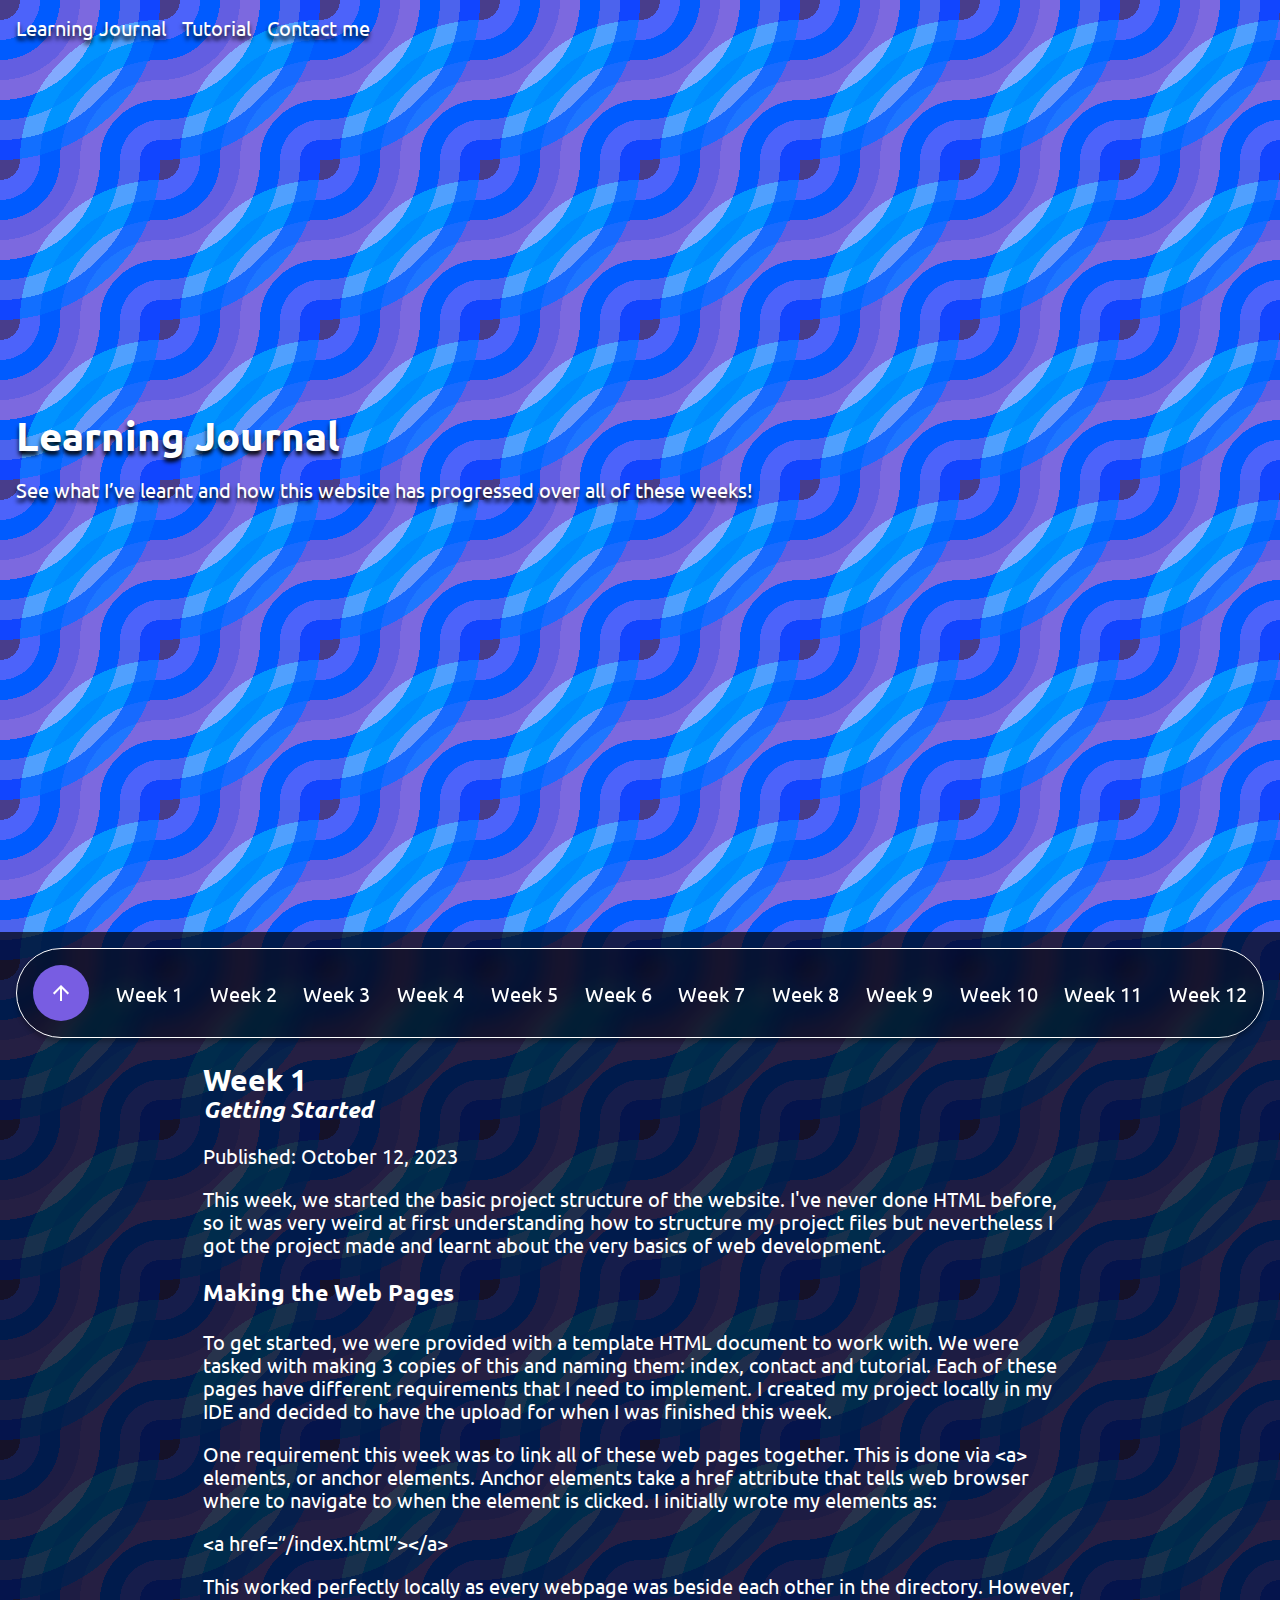
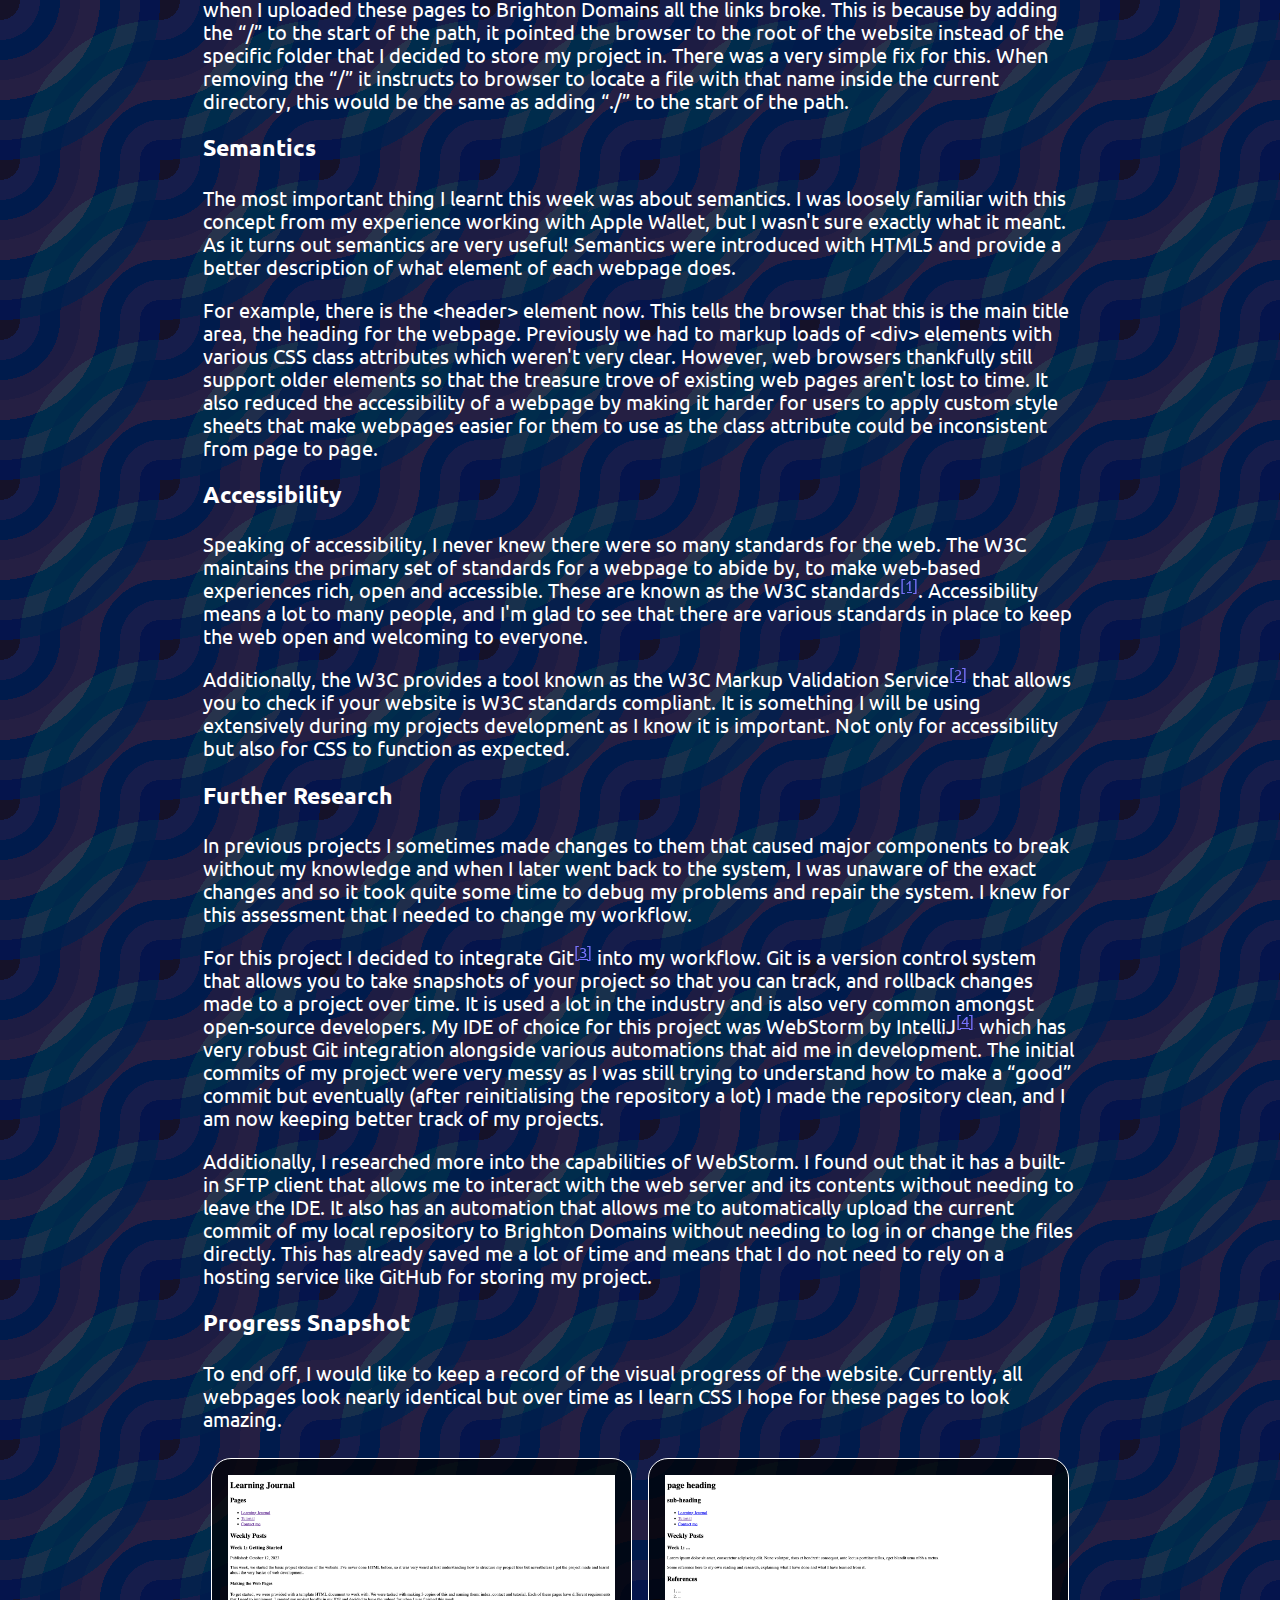
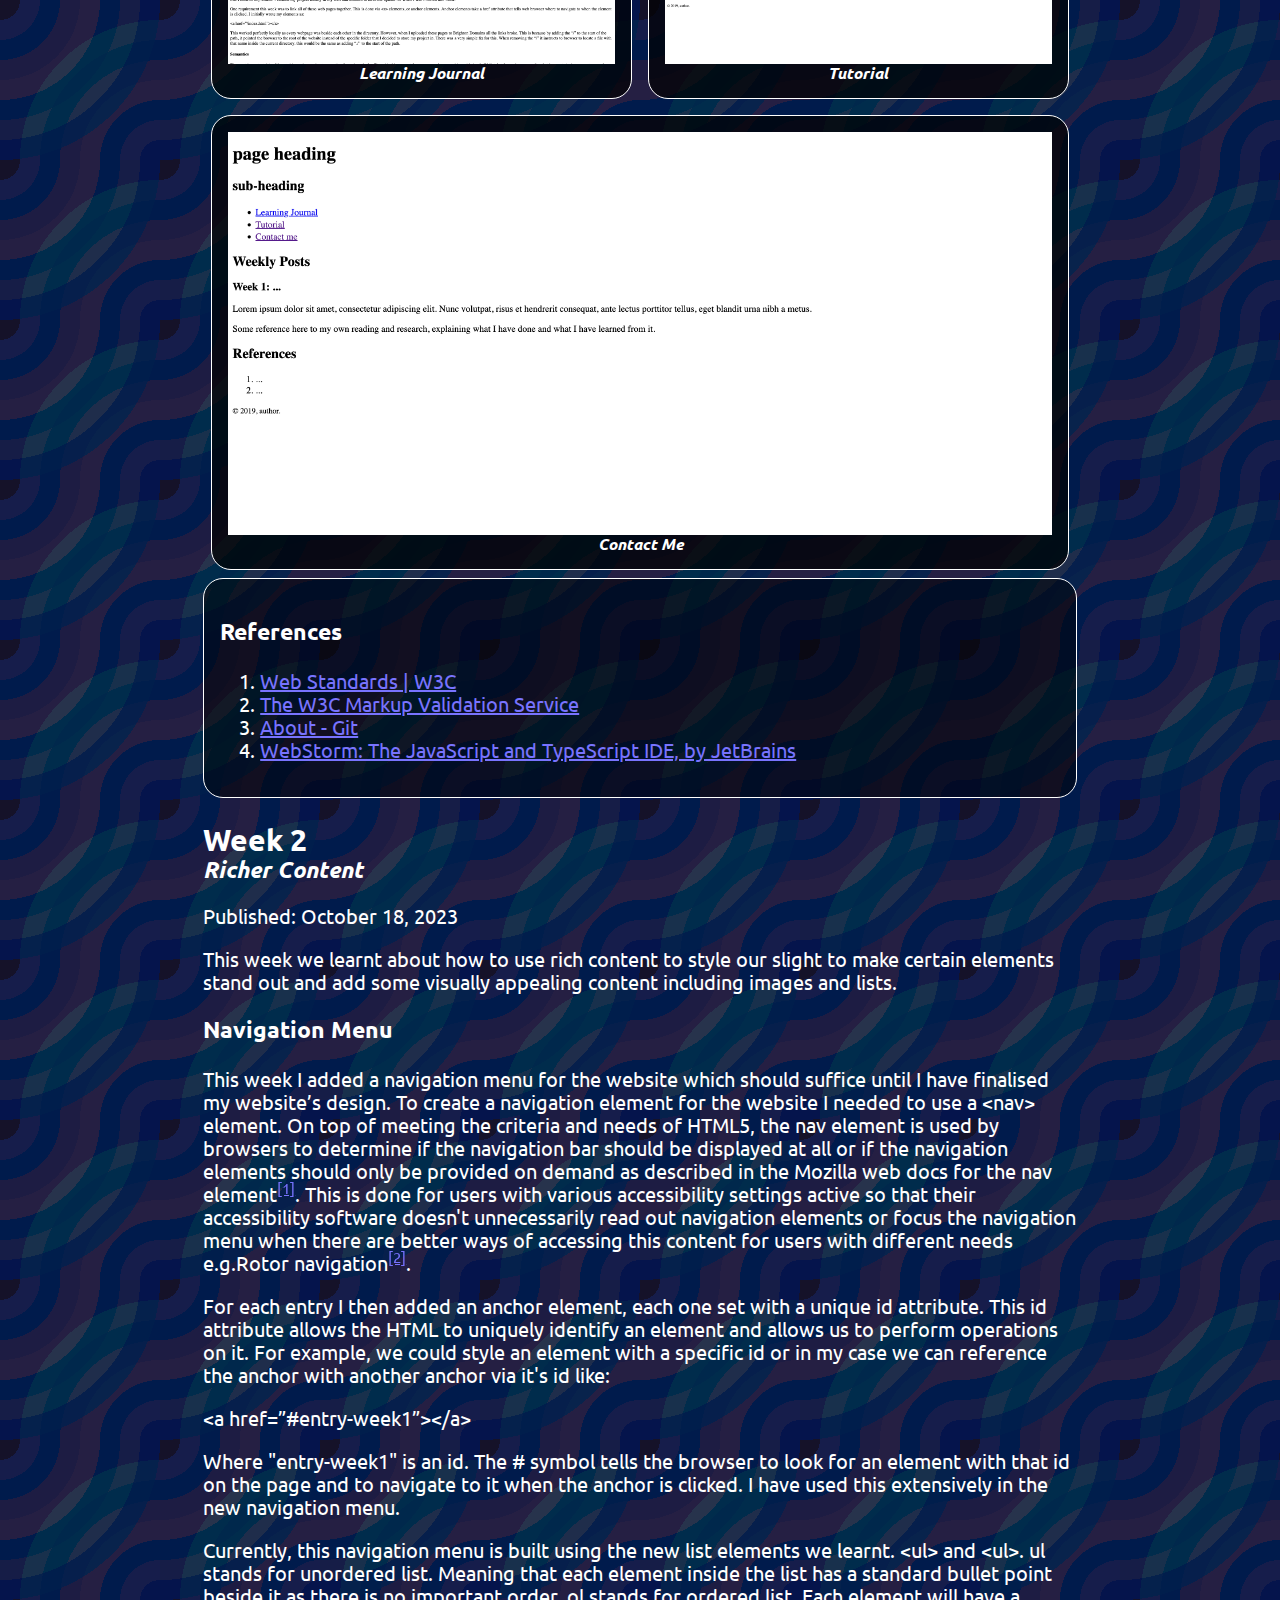
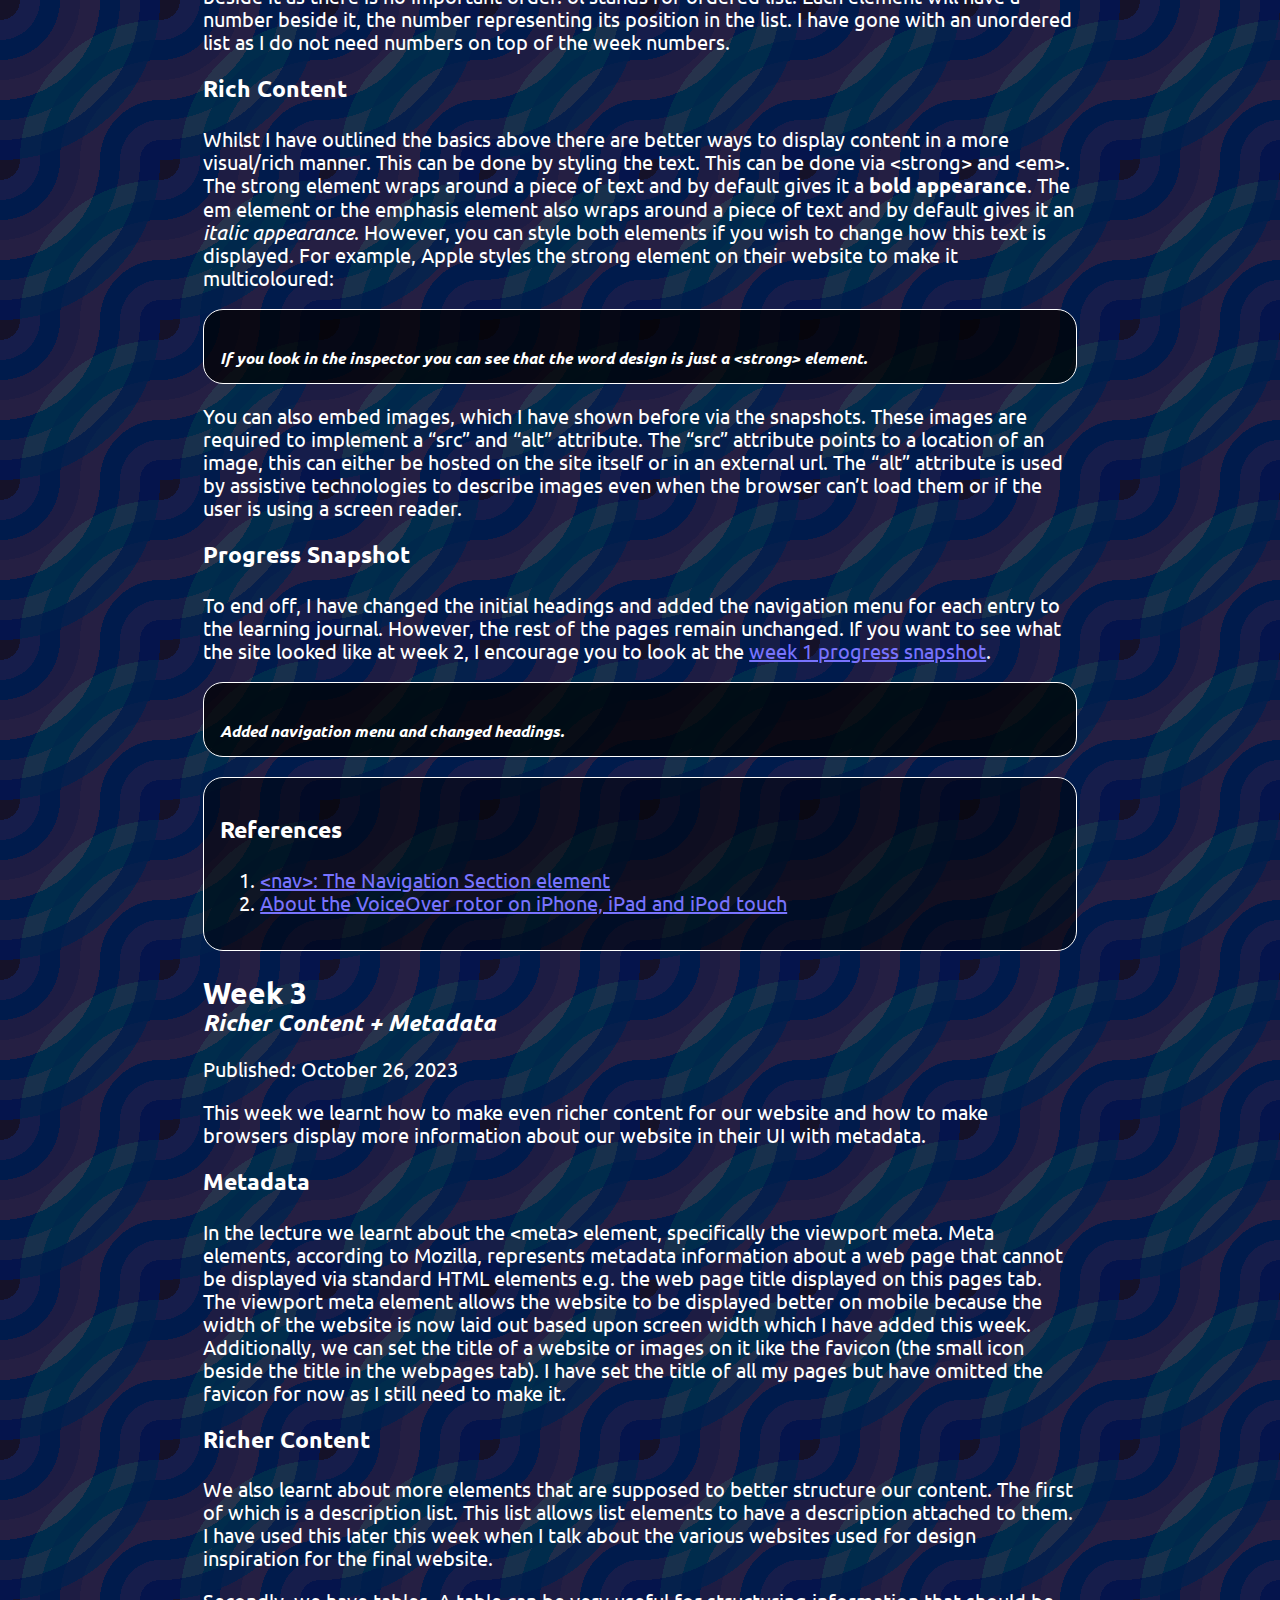
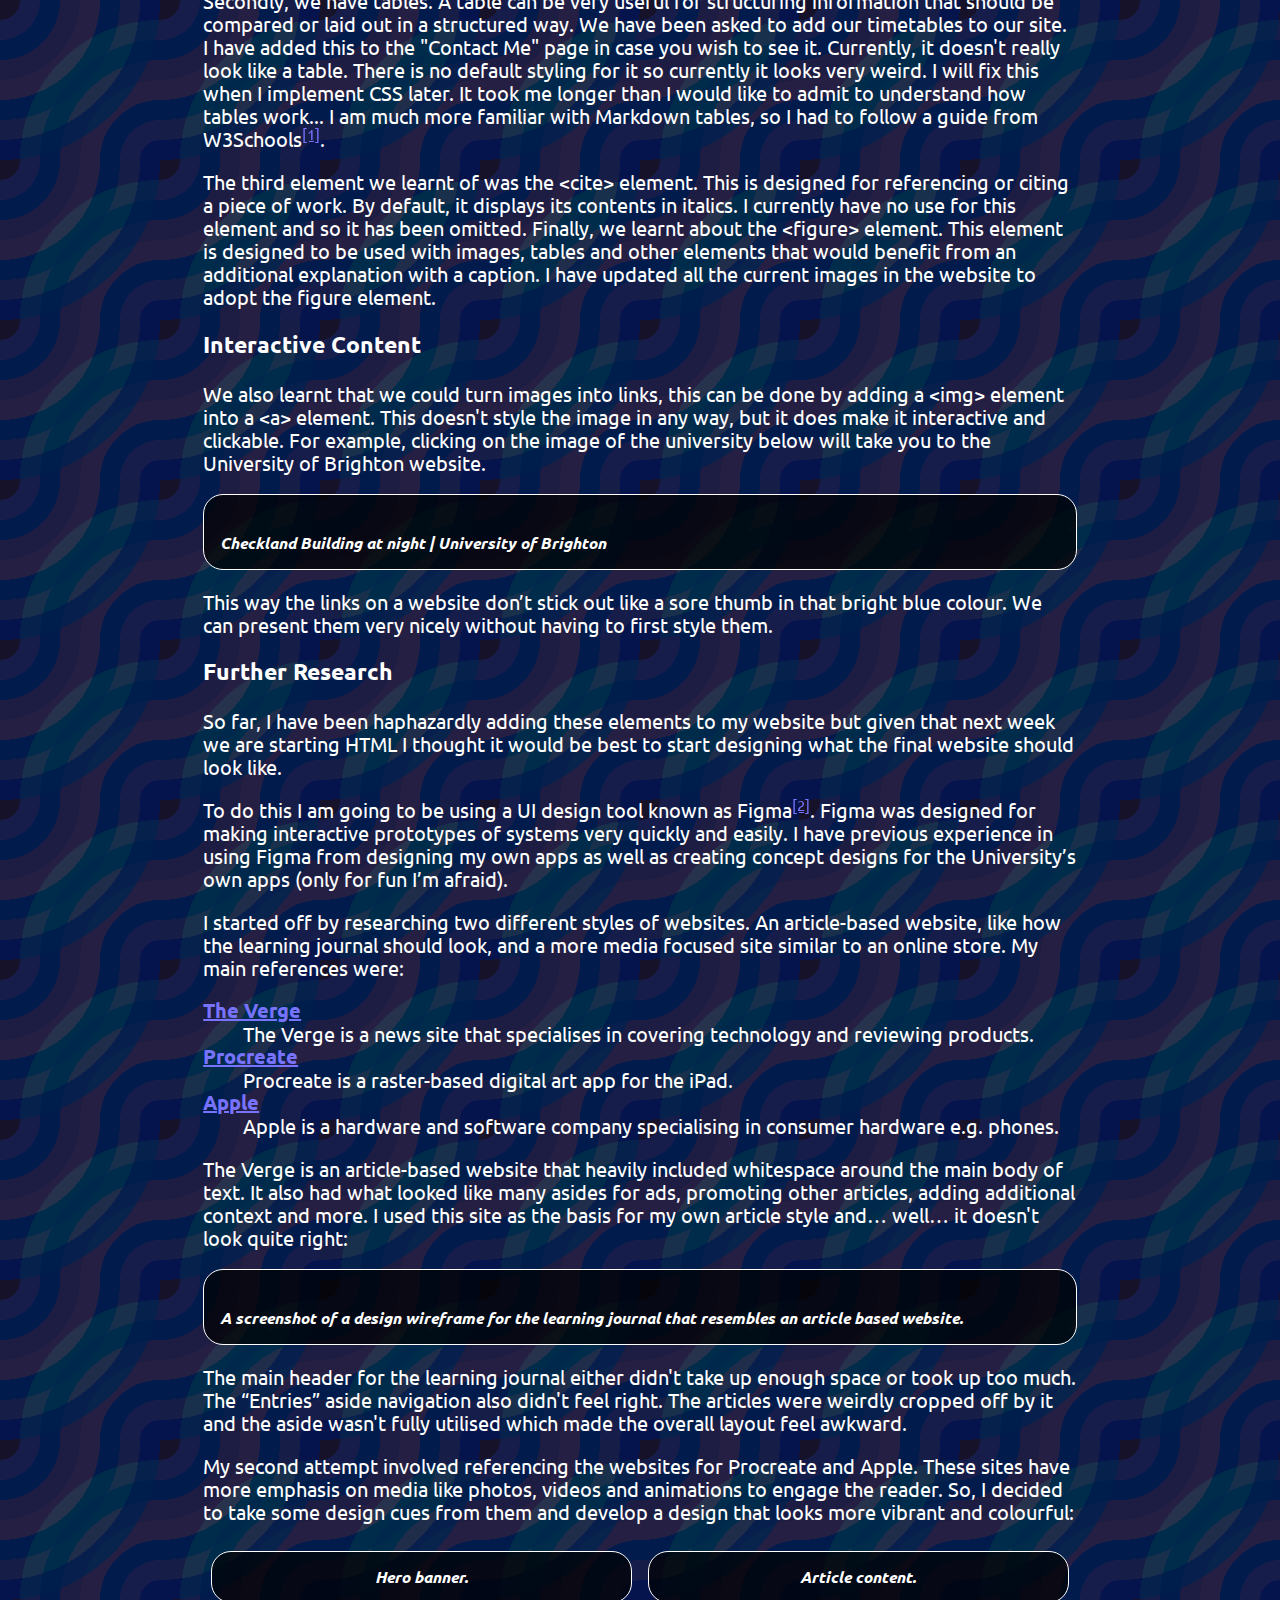
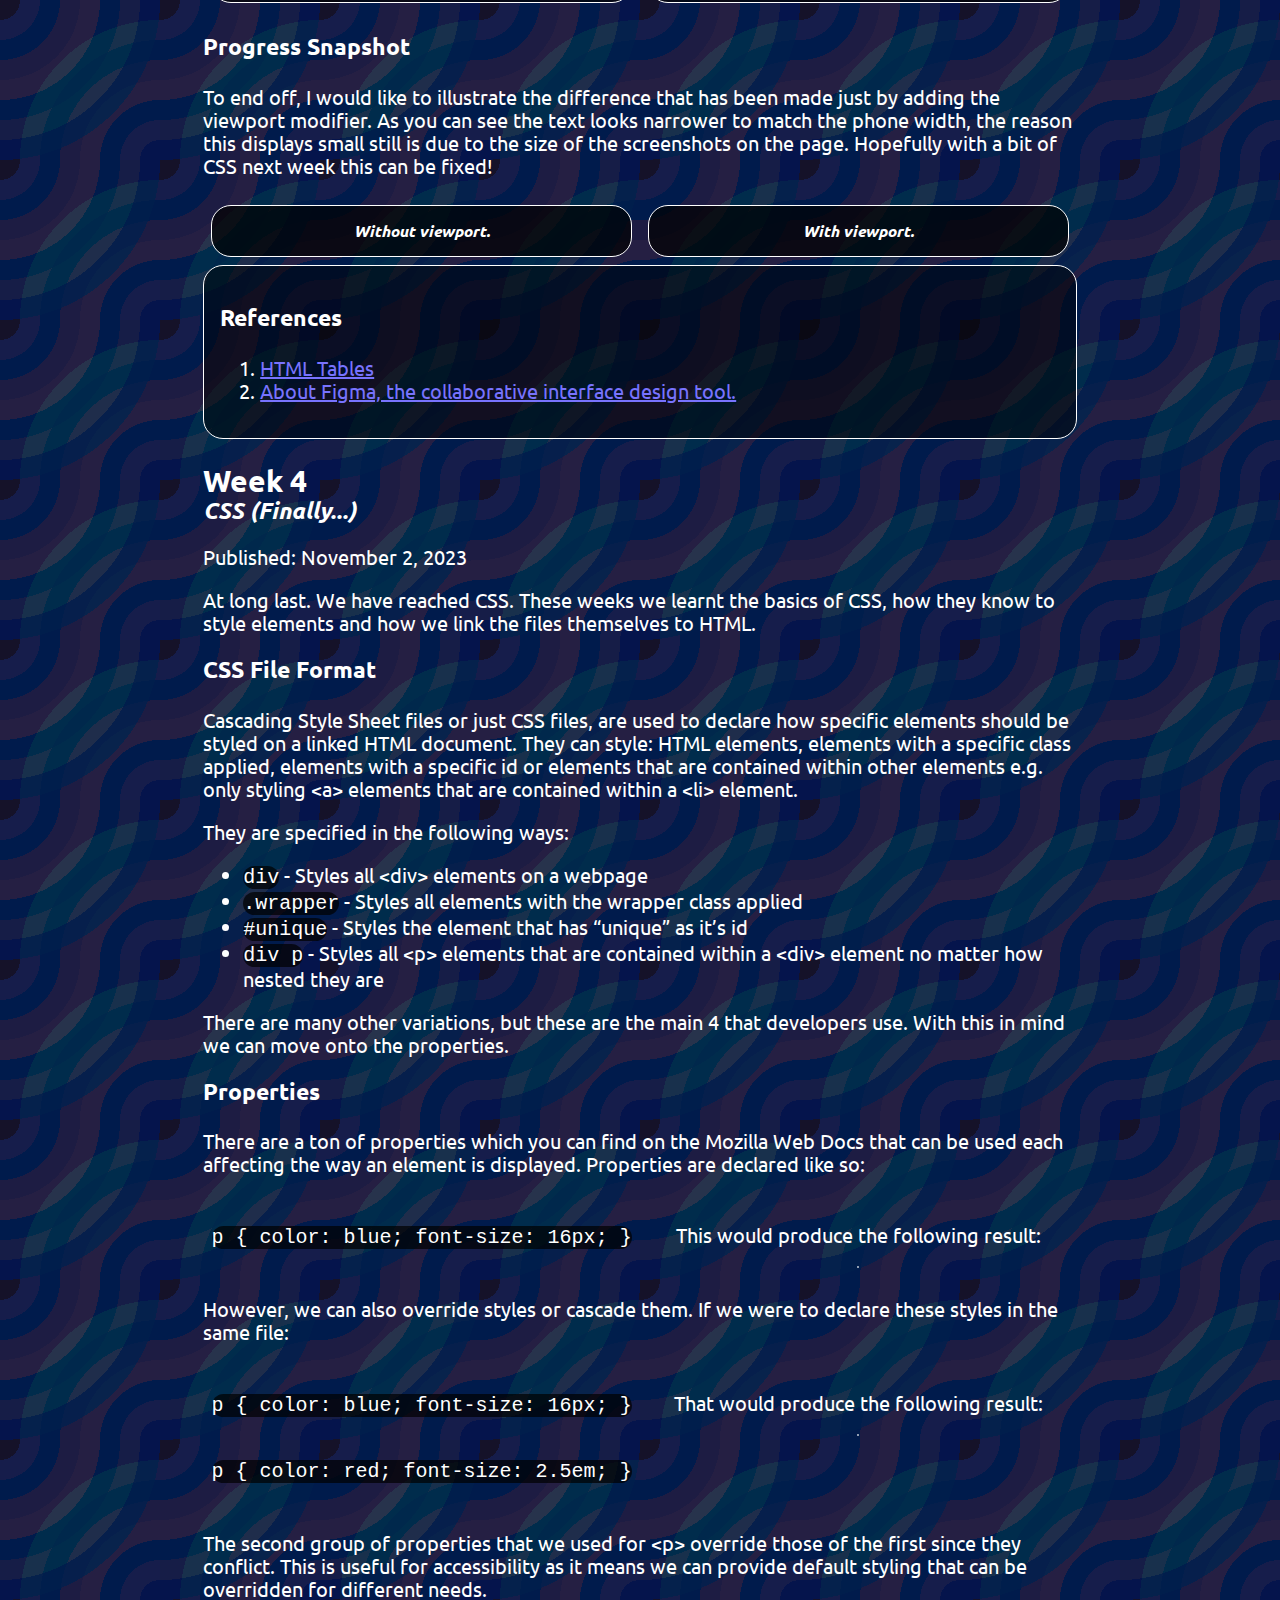
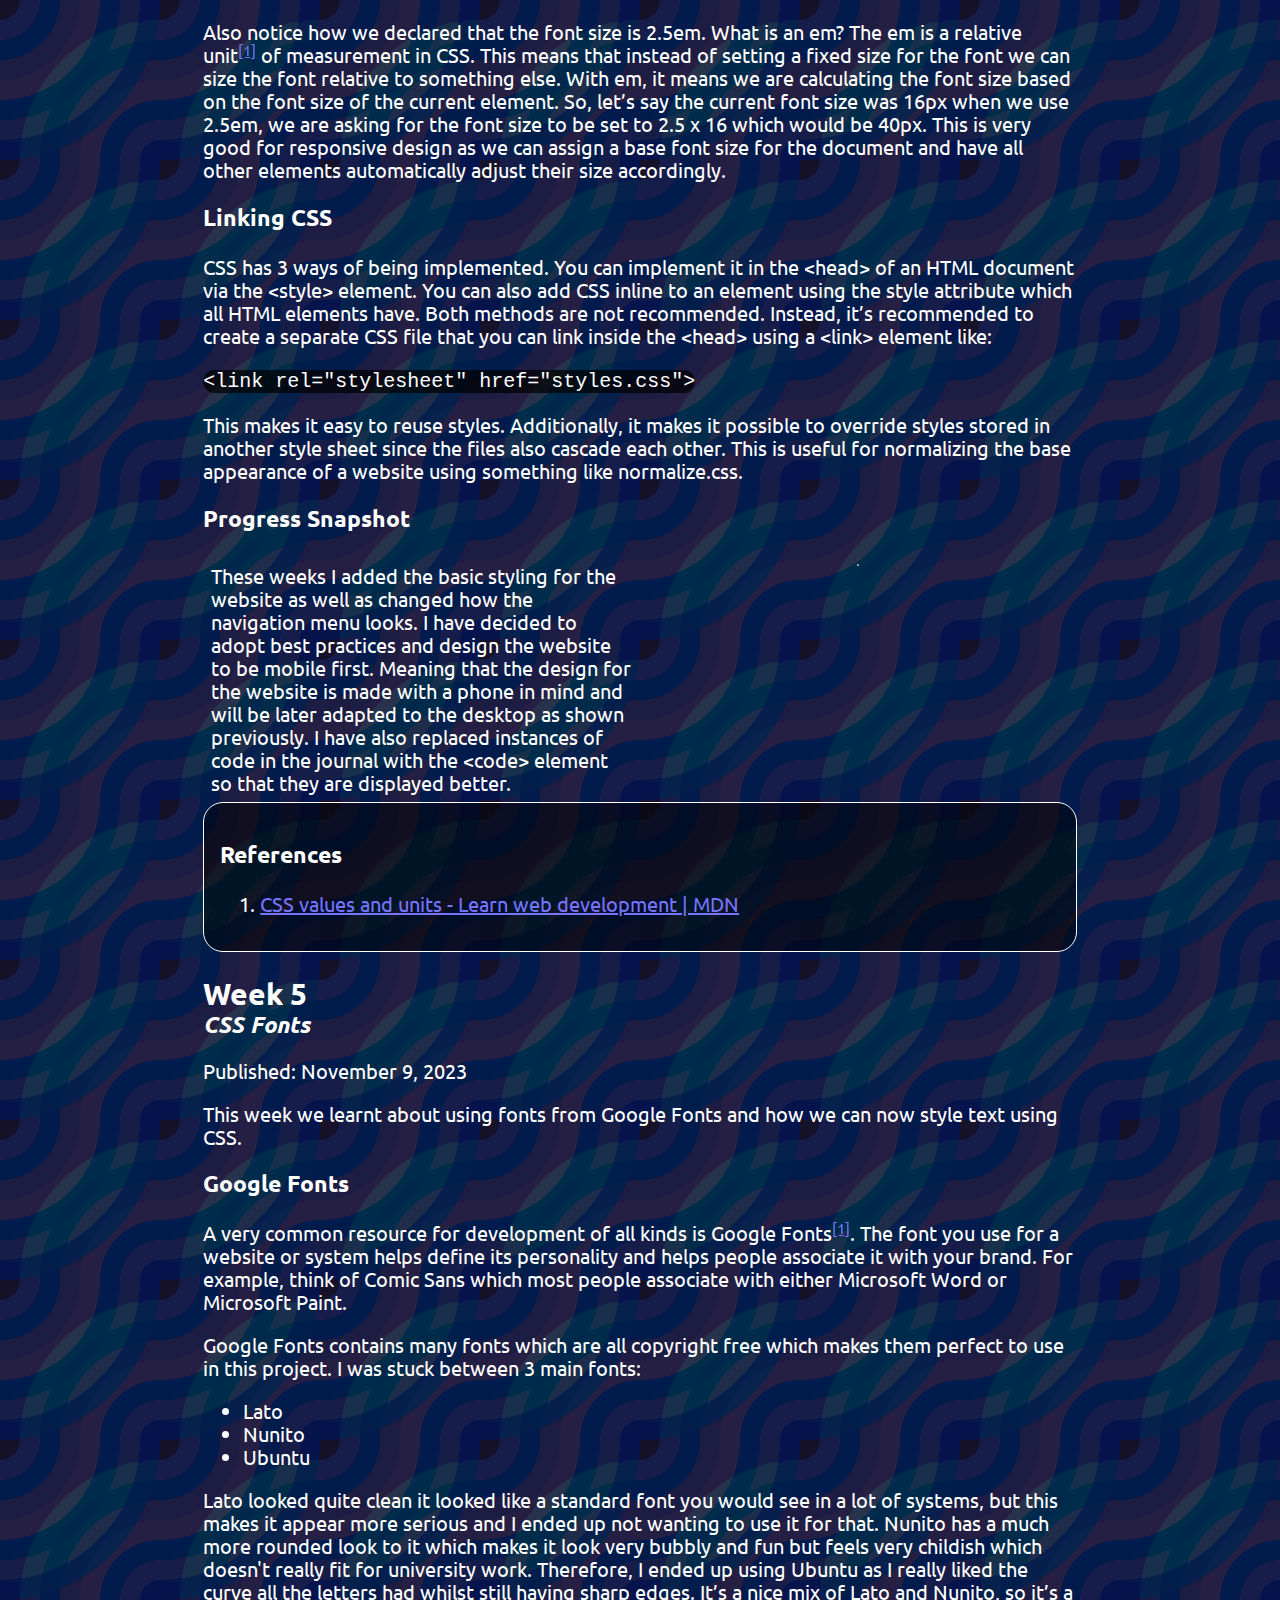
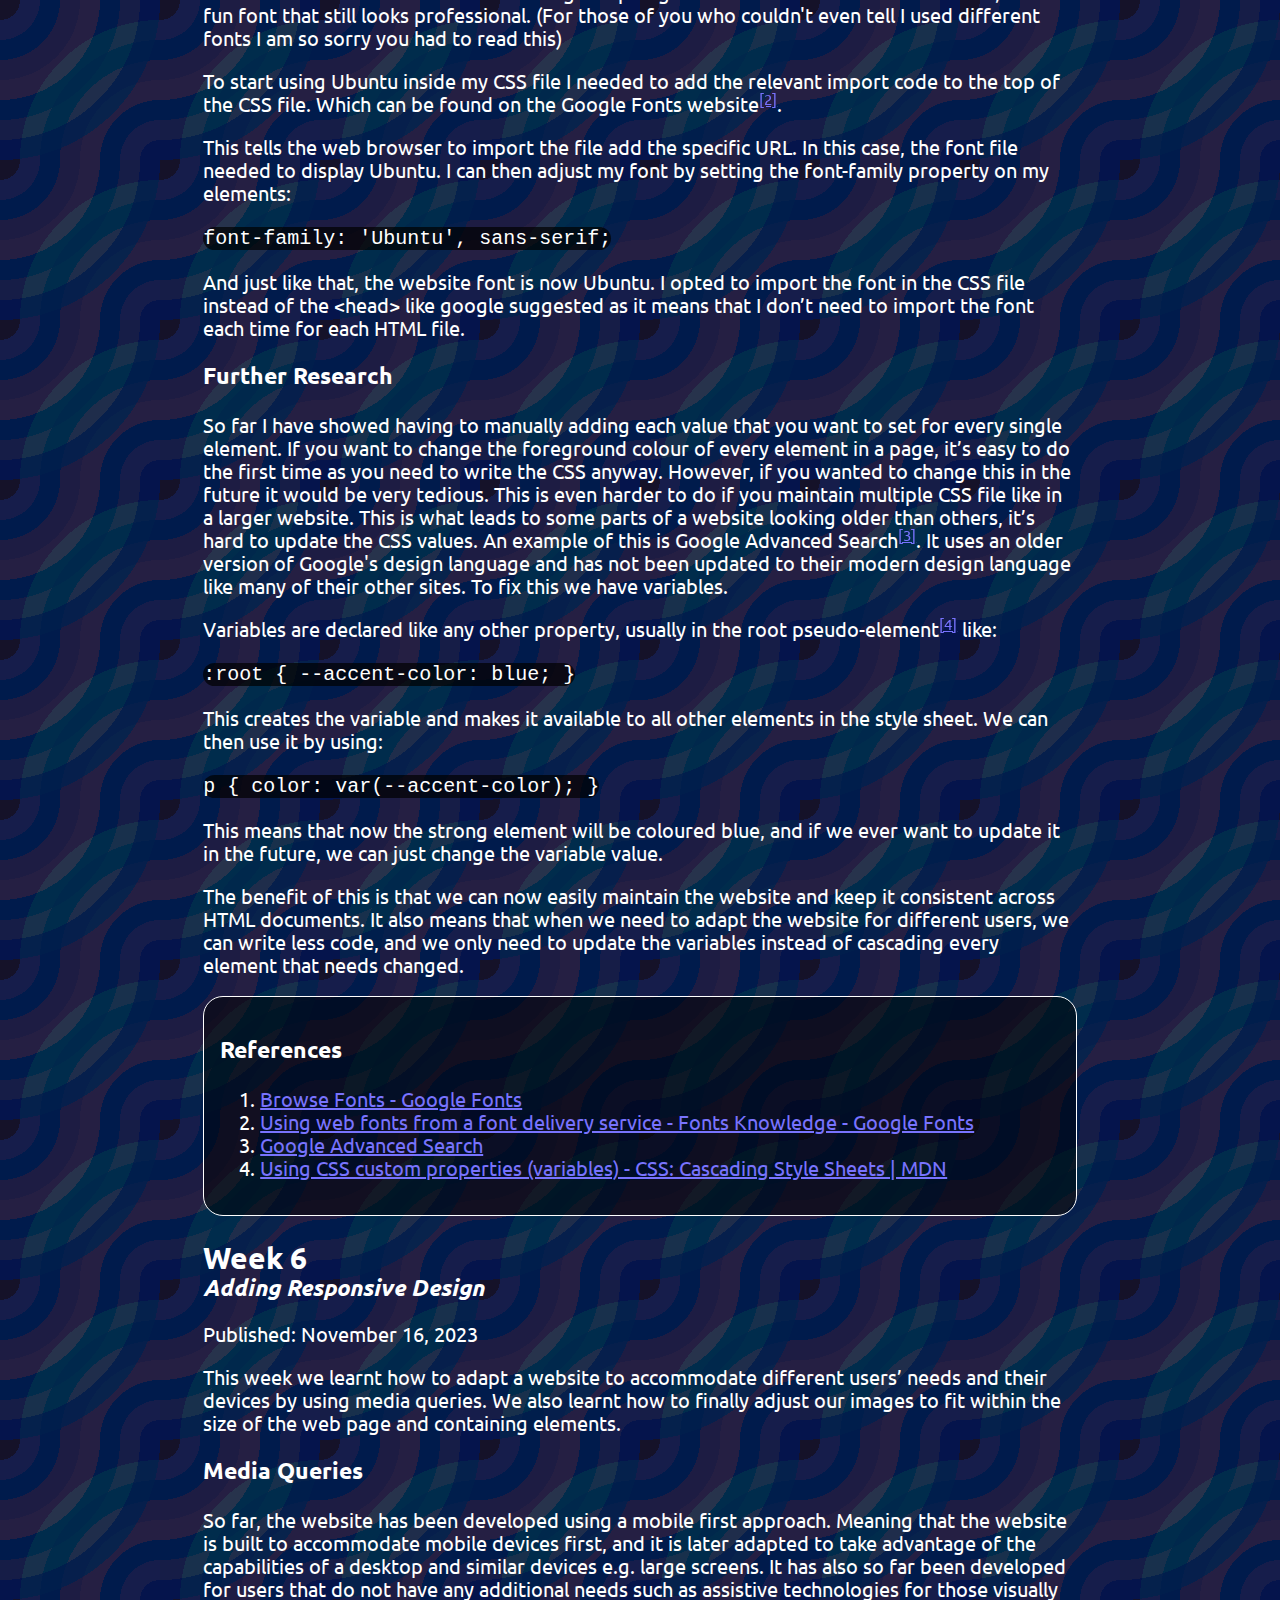
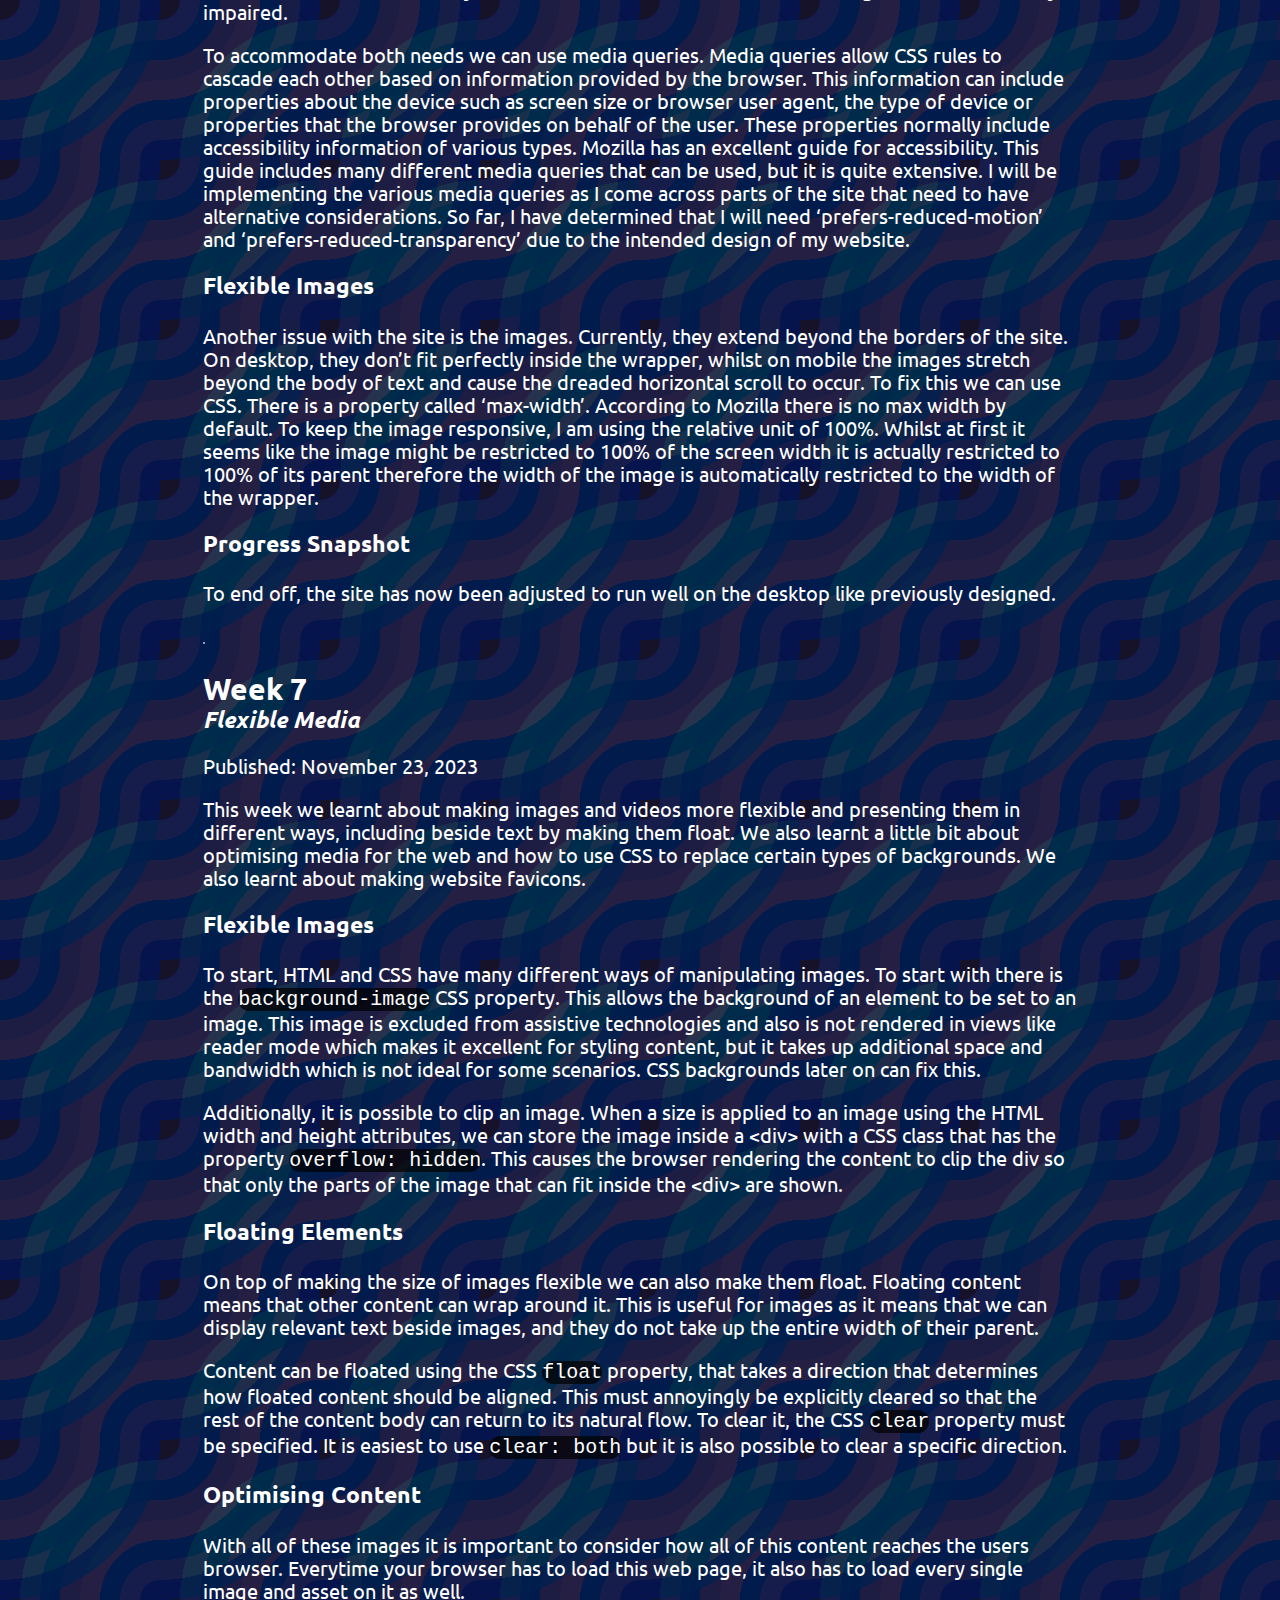
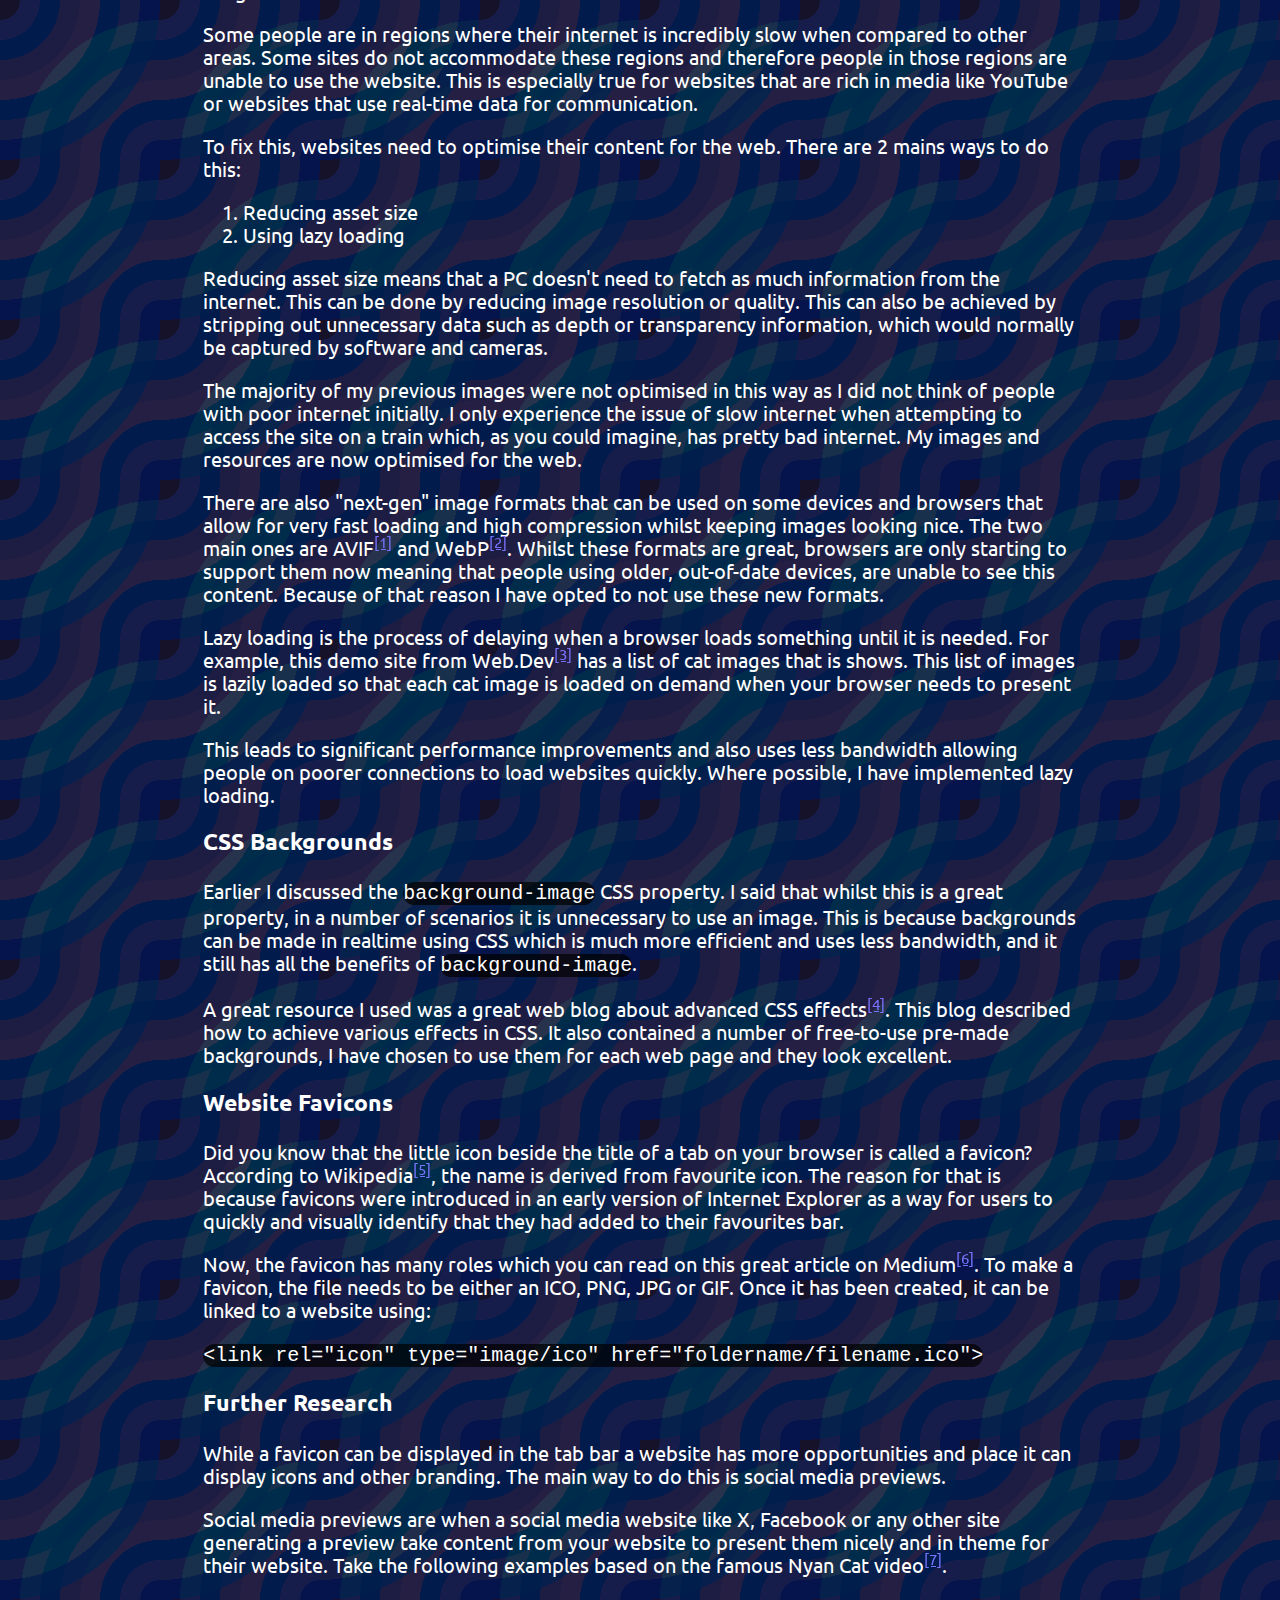
<file: index.html>
<!doctype html>
<html lang="en">

<head>
    <meta charset="utf-8">
    <meta content="dark" name="color-scheme">

    <meta property="og:title" content="Learning Journal">
    <meta property="og:description"
          content="See what I’ve learnt and how this website has progressed over all of these weeks!">
    <meta property="og:locale" content="en_GB">
    <meta property="og:type" content="website">

    <title>Learning Journal</title>
    <link href="css/normalize.css" rel="stylesheet">
    <link href="css/stylesheet.css" rel="stylesheet">
    <link href="favicon.ico" rel="icon" type="image/ico">
    <link href="https://fonts.googleapis.com/css2?family=Material+Symbols+Outlined:opsz,wght,FILL,GRAD@24,400,0,0"
          rel="stylesheet">

    <meta content="width=device-width, initial-scale=1.0" name="viewport">
</head>

<body class="wave-background">
<a id="top"></a>
<header class="hero">
    <nav class="top-nav">
        <menu>
            <li><a href="index.html">Learning Journal</a></li>
            <li><a href="tutorial.html">Tutorial</a></li>
            <li><a href="contact.html">Contact me</a></li>
        </menu>
    </nav>
    <h1>Learning Journal</h1>
    <p>
        See what I’ve learnt and how this website has progressed over all of these weeks!
    </p>
    <nav class="entry-nav mobile">
        <menu>
            <li><a href="#entry-week1">Week 1: Getting Started</a></li>
            <li><a href="#entry-week2">Week 2: Richer Content</a></li>
            <li><a href="#entry-week3">Week 3: Richer Content + Metadata</a></li>
            <li><a href="#entry-week4">Week 4: CSS (Finally...)</a></li>
            <li><a href="#entry-week5">Week 5: CSS Fonts</a></li>
            <li><a href="#entry-week6">Week 6: Adding Responsive Design</a></li>
            <li><a href="#entry-week7">Week 7: Flexible Media</a></li>
            <li><a href="#entry-week8">Week 8: Layouts + Positioning</a></li>
            <li><a href="#entry-week9">Week 9: Forms</a></li>
            <li><a href="#entry-week10">Week 10: Tutorial Page</a></li>
            <li><a href="#entry-week11">Week 11: Testing and Evaluation</a></li>
            <li><a href="#entry-week12">Week 12: Reflection</a></li>
        </menu>
    </nav>
</header>

<main>
    <nav class="entry-nav not-mobile">
        <menu>
            <li class="desktop">
                <a href="#top">
                    <div class="icon-button">
                        <span class="material-symbols-outlined">arrow_upward</span>
                    </div>
                </a>
            </li>
            <li><a href="#entry-week1">Week 1</a></li>
            <li><a href="#entry-week2">Week 2</a></li>
            <li><a href="#entry-week3">Week 3</a></li>
            <li><a href="#entry-week4">Week 4</a></li>
            <li><a href="#entry-week5">Week 5</a></li>
            <li><a href="#entry-week6">Week 6</a></li>
            <li><a href="#entry-week7">Week 7</a></li>
            <li><a href="#entry-week8">Week 8</a></li>
            <li><a href="#entry-week9">Week 9</a></li>
            <li><a href="#entry-week10">Week 10</a></li>
            <li><a href="#entry-week11">Week 11</a></li>
            <li><a href="#entry-week12">Week 12</a></li>
        </menu>
    </nav>

    <div id="wrapper">

        <article>
            <header>
                <a id="entry-week1" class="nav"></a>
                <h2>Week 1</h2>
                <h3>Getting Started</h3>
                <p>Published:
                    <time datetime="2023-10-12">October 12, 2023</time>
                </p>
            </header>
            <p>
                This week, we started the basic project structure of the website. I've never done HTML before,
                so it was very weird at first understanding how to structure my project files but nevertheless
                I got the project made and learnt about the very basics of web development.
            </p>
            <h3>Making the Web Pages</h3>
            <p>
                To get started, we were provided with a template HTML document to work with.
                We were tasked with making 3 copies of this and naming them: index, contact and tutorial.
                Each of these pages have different requirements that I need to implement.
                I created my project locally in my IDE and decided to have the upload for when I was finished this week.
            </p>
            <p>
                One requirement this week was to link all of these web pages together.
                This is done via &lt;a&gt; elements, or anchor elements. Anchor elements take a href attribute that
                tells web browser where to navigate to when the element is clicked. I initially wrote my elements as:
            </p>
            <p>
                &lt;a href=”/index.html”&gt;&lt;/a&gt;
            </p>
            <p>
                This worked perfectly locally as every webpage was beside each other in the directory.
                However, when I uploaded these pages to Brighton Domains all the links broke.
                This is because by adding the “/” to the start of the path, it pointed the browser to the root of the
                website instead of the specific folder that I decided to store my project in. There was a very simple
                fix for this. When removing the “/” it instructs to browser to locate a file with that name inside the
                current directory, this would be the same as adding “./” to the start of the path.
            </p>
            <h3>Semantics</h3>
            <p>
                The most important thing I learnt this week was about semantics. I was loosely familiar with this
                concept from my experience working with Apple Wallet, but I wasn't sure exactly what it meant. As it
                turns out semantics are very useful! Semantics were introduced with HTML5 and provide a better
                description of what element of each webpage does.
            </p>
            <p>
                For example, there is the &lt;header&gt; element now. This tells the browser that this is the main
                title area, the heading for the webpage. Previously we had to markup loads of &lt;div&gt; elements with
                various CSS class attributes which weren't very clear. However, web browsers thankfully still
                support older elements so that the treasure trove of existing web pages aren't lost to time. It also
                reduced the accessibility of a webpage by making it harder for users to apply custom style sheets
                that make webpages easier for them to use as the class attribute could be inconsistent from page to
                page.
            </p>
            <h3>Accessibility</h3>
            <p>
                Speaking of accessibility, I never knew there were so many standards for the web. The W3C maintains
                the primary set of standards for a webpage to abide by, to make web-based experiences rich, open and
                accessible. These are known as the W3C standards<sup><a href="#week1-references">[1]</a></sup>.
                Accessibility means a lot to many people, and I'm glad to see that there are various standards in
                place to keep the web open and welcoming to everyone.
            </p>
            <p>
                Additionally, the W3C provides a tool known as the W3C Markup
                Validation Service<sup><a href="#week1-references">[2]</a></sup> that allows you to check if your
                website is W3C standards compliant. It is
                something I will be using extensively during my projects development as I know it is important. Not
                only for accessibility but also for CSS to function as expected.
            </p>
            <h3>Further Research</h3>
            <p>
                In previous projects I sometimes made changes to them that caused major components to break without
                my knowledge and when I later went back to the system, I was unaware of the exact changes and so it
                took quite some time to debug my problems and repair the system. I knew for this assessment that I
                needed to change my workflow.
            </p>
            <p>
                For this project I decided to integrate Git<sup><a href="#week1-references">[3]</a></sup> into my
                workflow. Git is a version control system that allows you to take snapshots of your project so that you
                can track, and rollback changes made to a project over time. It is used a lot in the industry and is
                also very common amongst open-source developers. My IDE of choice for this project was WebStorm by
                IntelliJ<sup><a href="#week1-references">[4]</a></sup> which has very robust Git integration alongside
                various automations that aid me in development. The initial commits of my project were very messy as I
                was still trying to understand how to make a “good” commit but eventually (after reinitialising the
                repository a lot) I made the repository clean, and I am now keeping better track of my projects.
            </p>
            <p>
                Additionally, I researched more into the capabilities of WebStorm. I found out that it has a built-in
                SFTP client that allows me to interact with the web server and its contents without needing to leave
                the IDE. It also has an automation that allows me to automatically upload the current commit of my
                local repository to Brighton Domains without needing to log in or change the files directly. This has
                already saved me a lot of time and means that I do not need to rely on a hosting service like GitHub
                for storing my project.
            </p>
            <a id="week1-snapshot" class="nav"></a>
            <h3>Progress Snapshot</h3>
            <p>
                To end off, I would like to keep a record of the visual progress of the website. Currently, all
                webpages look nearly identical but over time as I learn CSS I hope for these pages to look amazing.
            </p>
            <div class="group-container">
                <figure class="group-item">
                    <img alt="A screenshot of the appearance of the index page for week 1."
                         src="images/journal/week1/index.png"
                         loading="lazy">
                    <figcaption>Learning Journal</figcaption>
                </figure>
                <figure class="group-item">
                    <img alt="A screenshot of the appearance of the tutorial page for week 1."
                         src="images/journal/week1/tutorial.png"
                         loading="lazy">
                    <figcaption>Tutorial</figcaption>
                </figure>
                <figure class="group-item">
                    <img alt="A screenshot of the appearance of the contact page for week 1."
                         src="images/journal/week1/contact.png"
                         loading="lazy">
                    <figcaption>Contact Me</figcaption>
                </figure>
            </div>
            <aside>
                <a id="week1-references" class="nav"></a>
                <h3>References</h3>
                <ol>
                    <li><a href="https://www.w3.org/standards/">Web Standards | W3C</a></li>
                    <li><a href="https://validator.w3.org/">The W3C Markup Validation Service</a></li>
                    <li><a href="https://git-scm.com/about">About - Git</a></li>
                    <li><a href="https://www.jetbrains.com/webstorm/">WebStorm: The JavaScript and TypeScript IDE, by
                        JetBrains</a></li>
                </ol>
            </aside>
        </article>
        <article>
            <header>
                <a id="entry-week2" class="nav"></a>
                <h2>Week 2</h2>
                <h3>Richer Content</h3>
                <p>Published:
                    <time datetime="2023-10-18">October 18, 2023</time>
                </p>
            </header>
            <p>
                This week we learnt about how to use rich content to style our slight to make certain elements stand
                out and add some visually appealing content including images and lists.
            </p>
            <h3>Navigation Menu</h3>
            <p>
                This week I added a navigation menu for the website which should suffice until I have finalised my
                website’s design. To create a navigation element for the website I needed to use a &lt;nav&gt; element.
                On top of meeting the criteria and needs of HTML5, the nav element is used by browsers to determine
                if the navigation bar should be displayed at all or if the navigation elements should only be
                provided on demand as described in the Mozilla web docs for the nav element<sup><a
                    href="#week2-references">[1]</a></sup>. This is done for users with various accessibility settings
                active so that their accessibility software doesn't unnecessarily read out navigation elements or focus
                the navigation menu when there are better ways of accessing this content for users with different needs
                e.g.Rotor navigation<sup><a href="#week2-references">[2]</a></sup>.
            </p>
            <p>
                For each entry I then added an anchor element, each one set with a unique id attribute. This id
                attribute allows the HTML to uniquely identify an element and allows us to perform operations on it.
                For example, we could style an element with a specific id or in my case we can reference the anchor
                with another anchor via it's id like:
            </p>
            <p>
                &lt;a href=”#entry-week1”&gt;&lt;/a&gt;
            </p>
            <p>
                Where "entry-week1" is an id. The # symbol tells the browser to look for an element with that id on
                the page and to navigate to it when the anchor is clicked. I have used this extensively in the new
                navigation menu.
            </p>
            <p>
                Currently, this navigation menu is built using the new list elements we learnt. &lt;ul&gt; and
                &lt;ul&gt;. ul stands for unordered list. Meaning that each element inside the list has a standard
                bullet point beside it as there is no important order. ol stands for ordered list. Each element will
                have a number beside it, the number representing its position in the list. I have gone with an
                unordered list as I do not need numbers on top of the week numbers.
            </p>
            <h3>Rich Content</h3>
            <p>
                Whilst I have outlined the basics above there are better ways to display content in a more
                visual/rich manner. This can be done by styling the text. This can be done via &lt;strong&gt; and
                &lt;em&gt;. The strong element wraps around a piece of text and by default gives it a <strong>bold
                appearance</strong>. The em element or the emphasis element also wraps around a piece of text and
                by default gives it an <em>italic appearance</em>. However, you can style both elements if you wish
                to change how this text is displayed. For example, Apple styles the strong element on their website
                to make it multicoloured:
            </p>
            <figure>
                <img alt="A screenshot of Apple store website, emphasising the use of the strong element."
                     src="images/journal/week2/apple-strong.png"
                     loading="lazy">
                <figcaption>If you look in the inspector you can see that the word design is just a &lt;strong&gt;
                    element.
                </figcaption>
            </figure>
            <p>
                You can also embed images, which I have shown before via the snapshots.
                These images are required to implement a “src” and “alt” attribute. The “src” attribute points to a
                location of an image, this can either be hosted on the site itself or in an external url. The “alt”
                attribute is used by assistive technologies to describe images even when the browser can’t load them
                or if the user is using a screen reader.
            </p>
            <a id="week2-snapshot" class="nav"></a>
            <h3>Progress Snapshot</h3>
            <p>
                To end off, I have changed the initial headings and added the navigation menu for each entry to the
                learning journal. However, the rest of the pages remain unchanged. If you want to see what the site
                looked like at week 2, I encourage you to look at the <a href="#week1-snapshot">week 1 progress
                snapshot</a>.
            </p>
            <figure>
                <img alt="A screenshot of the appearance of the index page for week 2."
                     src="images/journal/week2/index.png"
                     loading="lazy">
                <figcaption>Added navigation menu and changed headings.</figcaption>
            </figure>
            <aside>
                <a id="week2-references" class="nav"></a>
                <h3>References</h3>
                <ol>
                    <li><a href="https://developer.mozilla.org/en-US/docs/Web/HTML/Element/nav">&lt;nav&gt;: The
                        Navigation Section element</a></li>
                    <li><a href="https://support.apple.com/en-gb/HT204783">About the VoiceOver rotor on iPhone, iPad and
                        iPod touch</a></li>
                </ol>
            </aside>
        </article>
        <article>
            <header>
                <a id="entry-week3" class="nav"></a>
                <h2>Week 3</h2>
                <h3>Richer Content + Metadata</h3>
                <p>Published:
                    <time datetime="2023-10-26">October 26, 2023</time>
                </p>
            </header>
            <p>
                This week we learnt how to make even richer content for our website and how to make browsers display
                more information about our website in their UI with metadata.
            </p>
            <h3>Metadata</h3>
            <p>
                In the lecture we learnt about the &lt;meta&gt; element, specifically the viewport meta. Meta elements,
                according to Mozilla, represents metadata information about a web page that cannot be displayed via
                standard HTML elements e.g. the web page title displayed on this pages tab. The viewport meta element
                allows the website to be displayed better on mobile because the width of the website is now laid out
                based upon screen width which I have added this week. Additionally, we can set the title of a website
                or images on it like the favicon (the small icon beside the title in the webpages tab). I have set
                the title of all my pages but have omitted the favicon for now as I still need to make it.
            </p>
            <h3>Richer Content</h3>
            <p>
                We also learnt about more elements that are supposed to better structure our content. The first of
                which is a description list. This list allows list elements to have a description attached to them. I
                have used this later this week when I talk about the various websites used for design inspiration
                for the final website.
            </p>
            <p>
                Secondly, we have tables. A table can be very useful for structuring information that should be
                compared or laid out in a structured way. We have been asked to add our timetables to our site. I
                have added this to the "Contact Me" page in case you wish to see it. Currently, it doesn't really look
                like a table. There is no default styling for it so currently it looks very weird. I will fix this
                when I implement CSS later. It took me longer than I would like to admit to understand how tables
                work... I am much more familiar with Markdown tables, so I had to follow a guide from W3Schools<sup><a
                    href="#week3-references">[1]</a></sup>.
            </p>
            <p>
                The third element we learnt of was the &lt;cite&gt; element. This is designed for referencing or
                citing a piece of work. By default, it displays its contents in italics. I currently have no use for
                this element and so it has been omitted. Finally, we learnt about the &lt;figure&gt; element. This
                element is designed to be used with images, tables and other elements that would benefit from an
                additional explanation with a caption. I have updated all the current images in the website to
                adopt the figure element.
            </p>
            <h3>Interactive Content</h3>
            <p>
                We also learnt that we could turn images into links, this can be done by adding a &lt;img&gt; element
                into a &lt;a&gt; element. This doesn't style the image in any way, but it does make it interactive and
                clickable. For example, clicking on the image of the university below will take you to the University
                of Brighton website.
            </p>
            <figure>
                <a href="https://www.brighton.ac.uk/index.aspx">
                    <img alt="Checkland Building at night from the University of Brighton."
                         src="images/journal/week3/brighton-uni.jpg"
                         loading="lazy">
                </a>
                <figcaption>
                    Checkland Building at night | University of Brighton
                </figcaption>
            </figure>
            <p>
                This way the links on a website don’t stick out like a sore thumb in that bright blue colour. We can
                present them very nicely without having to first style them.
            </p>
            <a id="week3-further-research" class="nav"></a>
            <h3>Further Research</h3>
            <p>
                So far, I have been haphazardly adding these elements to my website but given that next week we are
                starting HTML I thought it would be best to start designing what the final website should look like.
            </p>
            <p>
                To do this I am going to be using a UI design tool known as Figma<sup><a
                    href="#week1-references">[2]</a></sup>. Figma was designed for making interactive prototypes of
                systems very quickly and easily. I have previous experience in using Figma from designing my own apps as
                well as creating concept designs for the University’s own apps (only for fun I’m afraid).
            </p>
            <p>
                I started off by researching two different styles of websites. An article-based website, like how the
                learning journal should look, and a more media focused site similar to an online store. My main
                references were:
            </p>
            <dl>
                <dt><a href="https://www.theverge.com">The Verge</a></dt>
                <dd>The Verge is a news site that specialises in covering technology and reviewing products.</dd>
                <dt><a href="https://procreate.com">Procreate</a></dt>
                <dd>Procreate is a raster-based digital art app for the iPad.</dd>
                <dt><a href="https://www.apple.com/uk/">Apple</a></dt>
                <dd>Apple is a hardware and software company specialising in consumer hardware e.g. phones.</dd>
            </dl>
            <p>
                The Verge is an article-based website that heavily included whitespace around the main body of text.
                It also had what looked like many asides for ads, promoting other articles, adding additional context
                and more. I used this site as the basis for my own article style and… well… it doesn't look quite right:
            </p>
            <figure>
                <img alt="A screenshot of a design wireframe for the learning journal that resembles an article based website."
                     src="images/journal/week3/figma-design-index-article.png"
                     loading="lazy">
                <figcaption>A screenshot of a design wireframe for the learning journal that resembles an article based
                    website.
                </figcaption>
            </figure>
            <p>
                The main header for the learning journal either didn't take up enough space or took up too much. The
                “Entries” aside navigation also didn't feel right. The articles were weirdly cropped off by it and
                the aside wasn't fully utilised which made the overall layout feel awkward.
            </p>
            <p>
                My second attempt involved referencing the websites for Procreate and Apple. These sites have more
                emphasis on media like photos, videos and animations to engage the reader. So, I decided to take some
                design cues from them and develop a design that looks more vibrant and colourful:
            </p>
            <div class="group-container">
                <figure class="group-item">
                    <img alt="A screenshot of a design wireframe for the learning journal that uses lots of rich media."
                         src="images/journal/week3/figma-design-index-media-0.jpg"
                         loading="lazy">
                    <figcaption>Hero banner.</figcaption>
                </figure>
                <figure class="group-item">
                    <img alt="A screenshot of the same design wireframe shown last but scrolled down to make article content visible."
                         src="images/journal/week3/figma-design-index-media-1.jpg"
                         loading="lazy">
                    <figcaption>Article content.</figcaption>
                </figure>
            </div>
            <a id="week3-snapshot" class="nav"></a>
            <h3>Progress Snapshot</h3>
            <p>
                To end off, I would like to illustrate the difference that has been made just by adding the viewport
                modifier. As you can see the text looks narrower to match the phone width, the reason this displays
                small still is due to the size of the screenshots on the page. Hopefully with a bit of CSS next week
                this can be fixed!
            </p>
            <div class="group-container">
                <figure class="group-item">
                    <img alt="A screenshot of the appearance of the index page on mobile for week 3 without the viewport meta element."
                         src="images/journal/week3/index-no-viewport.jpeg"
                         loading="lazy">
                    <figcaption>Without viewport.</figcaption>
                </figure>
                <figure class="group-item">
                    <img alt="A screenshot of the appearance of the index page on mobile for week 3 with the viewport meta element."
                         src="images/journal/week3/index-viewport.jpeg"
                         loading="lazy">
                    <figcaption>With viewport.</figcaption>
                </figure>
            </div>
            <aside>
                <a id="week3-references" class="nav"></a>
                <h3>References</h3>
                <ol>
                    <li><a href="https://www.w3schools.com/html/html_tables.asp">HTML Tables</a></li>
                    <li><a href="https://www.figma.com/about/">About Figma, the collaborative interface design tool.</a>
                    </li>
                </ol>
            </aside>
        </article>
        <article>
            <header>
                <a id="entry-week4" class="nav"></a>
                <h2>Week 4</h2>
                <h3>CSS (Finally...)</h3>
                <p>Published:
                    <time datetime="2023-11-02">November 2, 2023</time>
                </p>
            </header>
            <p>
                At long last. We have reached CSS. These weeks we learnt the basics of CSS, how they know to style
                elements and how we link the files themselves to HTML.
            </p>
            <h3>CSS File Format</h3>
            <p>
                Cascading Style Sheet files or just CSS files, are used to declare how specific elements should be
                styled on a linked HTML document. They can style: HTML elements, elements with a specific class
                applied, elements with a specific id or elements that are contained within other elements e.g. only
                styling &lt;a&gt; elements that are contained within a &lt;li&gt; element.
            </p>
            <p>
                They are specified in the following ways:
            </p>
            <ul>
                <li>
                    <code>div</code> - Styles all &lt;div&gt; elements on a webpage
                </li>
                <li>
                    <code>.wrapper</code> - Styles all elements with the wrapper class applied
                </li>
                <li>
                    <code>#unique</code> - Styles the element that has “unique” as it’s id
                </li>
                <li>
                    <code>div p</code> - Styles all &lt;p&gt; elements that are contained within a &lt;div&gt; element
                    no matter how nested they are
                </li>
            </ul>
            <p>
                There are many other variations, but these are the main 4 that developers use. With this in mind we
                can move onto the properties.
            </p>
            <h3>Properties</h3>
            <p>
                There are a ton of properties which you can find on the Mozilla Web Docs that can be used each
                affecting the way an element is displayed. Properties are declared like so:
            </p>
            <div class="group-container">
                <div class="group-item">
                    <p>
                        <code>
                            p {
                            color: blue;
                            font-size: 16px;
                            }
                        </code>
                    </p>
                </div>
                <div class="group-item">
                    <p>
                        This would produce the following result:
                    </p>
                    <img alt="Text saying 'I am blue!' that has been coloured blue by CSS."
                         src="images/journal/week4/property-css.png"
                         class="float-item"
                         loading="lazy">
                </div>
            </div>
            <p>
                However, we can also override styles or cascade them. If we were to declare these styles in the same
                file:
            </p>
            <div class="group-container">
                <div class="group-item">
                    <p>
                        <code>
                            p {
                            color: blue;
                            font-size: 16px;
                            }
                        </code>
                    </p>
                    <p>
                        <code>
                            p {
                            color: red;
                            font-size: 2.5em;
                            }
                        </code>
                    </p>
                </div>
                <div class="group-item">
                    <p>
                        That would produce the following result:
                    </p>
                    <img alt="Text saying 'I am now red!' that has been coloured red by CSS."
                         src="images/journal/week4/cascade-css.png"
                         class="float-item"
                         loading="lazy">
                </div>
            </div>
            <p>
                The second group of properties that we used for &lt;p&gt; override those of the first since they
                conflict. This is useful for accessibility as it means we can provide default styling that can be
                overridden for different needs.
            </p>
            <p>
                Also notice how we declared that the font size is 2.5em. What is an em? The em is a relative
                unit<sup><a href="#week4-references">[1]</a></sup> of measurement in CSS. This means that instead of
                setting a fixed size for the font we can size the font relative to something else. With em, it means we
                are calculating the font size based on the font size of the current element. So, let’s say the current
                font size was 16px when we use 2.5em, we are asking for the font size to be set to 2.5 x 16 which would
                be 40px. This is very good for responsive design as we can assign a base font size for the document and
                have all other elements automatically adjust their size accordingly.
            </p>
            <h3>Linking CSS</h3>
            <p>
                CSS has 3 ways of being implemented. You can implement it in the &lt;head&gt; of an HTML document via
                the &lt;style&gt; element. You can also add CSS inline to an element using the style attribute which
                all HTML elements have. Both methods are not recommended. Instead, it’s recommended to create a
                separate CSS file that you can link inside the &lt;head&gt; using a &lt;link&gt; element like:
            </p>
            <p>
                <code>&lt;link rel="stylesheet" href="styles.css"&gt;</code>
            </p>
            <p>
                This makes it easy to reuse styles. Additionally, it makes it possible to override styles stored in
                another style sheet since the files also cascade each other. This is useful for normalizing the base
                appearance of a website using something like normalize.css.
            </p>
            <h3>Progress Snapshot</h3>
            <div class="group-container">
                <p class="group-item">
                    These weeks I added the basic styling for the website as well as changed how the navigation menu
                    looks. I have decided to adopt best practices and design the website to be mobile first. Meaning
                    that
                    the design for the website is made with a phone in mind and will be later adapted to the desktop as
                    shown previously. I have also replaced instances of code in the journal with the &lt;code&gt;
                    element
                    so that they are displayed better.
                </p>
                <div class="group-item">
                    <img alt="A screenshot of the Learning Journal, now styled."
                         src="images/journal/week4/index.png"
                         loading="lazy">
                </div>

            </div>
            <aside>
                <a id="week4-references" class="nav"></a>
                <h3>References</h3>
                <ol>
                    <li><a href="https://developer.mozilla.org/en-US/docs/Learn/CSS/Building_blocks/Values_and_units">CSS
                        values and units - Learn web development | MDN</a></li>
                </ol>
            </aside>
        </article>
        <article>
            <header>
                <a id="entry-week5" class="nav"></a>
                <h2>Week 5</h2>
                <h3>CSS Fonts</h3>
                <p>Published:
                    <time datetime="2023-11-09">November 9, 2023</time>
                </p>
            </header>
            <p>
                This week we learnt about using fonts from Google Fonts and how we can now style text using CSS.
            </p>
            <h3>Google Fonts</h3>
            <p>
                A very common resource for development of all kinds is Google Fonts<sup><a
                    href="#week5-references">[1]</a></sup>. The font you use for a website or system helps define its
                personality and helps people associate it with your brand. For example, think of Comic Sans which most
                people associate with either Microsoft Word or Microsoft Paint.
            </p>
            <p>
                Google Fonts contains many fonts which are all copyright free which makes them perfect to use in this
                project. I was stuck between 3 main fonts:
            </p>
            <ul>
                <li>Lato</li>
                <li>Nunito</li>
                <li>Ubuntu</li>
            </ul>
            <p>
                Lato looked quite clean it looked like a standard font you would see in a lot of systems, but this
                makes it appear more serious and I ended up not wanting to use it for that. Nunito has a much more
                rounded look to it which makes it look very bubbly and fun but feels very childish which doesn't
                really fit for university work. Therefore, I ended up using Ubuntu as I really liked the curve all
                the letters had whilst still having sharp edges. It’s a nice mix of Lato and Nunito, so it’s a fun
                font that still looks professional. (For those of you who couldn't even tell I used different fonts I
                am so sorry you had to read this)
            </p>
            <p>
                To start using Ubuntu inside my CSS file I needed to add the relevant import code to the top of the
                CSS file. Which can be found on the Google Fonts website<sup><a
                    href="#week5-references">[2]</a></sup>.
            </p>
            <p>
                This tells the web browser to import the file add the specific URL. In this case, the font file
                needed to display Ubuntu. I can then adjust my font by setting the font-family property on my elements:
            </p>
            <p>
                <code>font-family: 'Ubuntu', sans-serif;</code>
            </p>
            <p>
                And just like that, the website font is now Ubuntu. I opted to import the font in the CSS file
                instead of the &lt;head&gt; like google suggested as it means that I don’t need to import the font each
                time for each HTML file.
            </p>
            <h3>Further Research</h3>
            <p>
                So far I have showed having to manually adding each value that you want to set for every single
                element. If you want to change the foreground colour of every element in a page, it’s easy to do the
                first time as you need to write the CSS anyway. However, if you wanted to change this in the future
                it would be very tedious. This is even harder to do if you maintain multiple CSS file like in a
                larger website. This is what leads to some parts of a website looking older than others, it’s hard to
                update the CSS values. An example of this is Google Advanced Search<sup><a
                    href="#week5-references">[3]</a></sup>. It uses an older version of Google's design language and
                has not been updated to their modern design language like many of their other sites. To fix this we have
                variables.
            </p>
            <p>
                Variables are declared like any other property, usually in the root pseudo-element<sup><a
                    href="#week5-references">[4]</a></sup> like:
            </p>
            <p>
                <code>
                    :root {
                    --accent-color: blue;
                    }
                </code>
            </p>
            <p>
                This creates the variable and makes it available to all other elements in the style sheet. We can
                then use it by using:
            </p>
            <p>
                <code>
                    p {
                    color: var(--accent-color);
                    }
                </code>
            </p>
            <p>
                This means that now the strong element will be coloured blue, and if we ever want to update it in the
                future, we can just change the variable value.
            </p>
            <p>
                The benefit of this is that we can now easily maintain the website and keep it consistent across HTML
                documents. It also means that when we need to adapt the website for different users, we can write
                less code, and we only need to update the variables instead of cascading every element that needs
                changed.
            </p>
            <aside>
                <a id="week5-references" class="nav"></a>
                <h3>References</h3>
                <ol>
                    <li><a href="https://fonts.google.com/">Browse Fonts - Google Fonts</a></li>
                    <li>
                        <a href="https://fonts.google.com/knowledge/using_type/using_web_fonts_from_a_font_delivery_service">Using
                            web fonts from a font delivery service - Fonts Knowledge - Google Fonts</a></li>
                    <li><a href="https://www.google.com/advanced_search">Google Advanced Search</a></li>
                    <li><a href="https://developer.mozilla.org/en-US/docs/Web/CSS/Using_CSS_custom_properties">Using CSS
                        custom properties (variables) - CSS: Cascading Style Sheets | MDN</a></li>
                </ol>
            </aside>
        </article>
        <article>
            <header>
                <a id="entry-week6" class="nav"></a>
                <h2>Week 6</h2>
                <h3>Adding Responsive Design</h3>
                <p>Published:
                    <time datetime="2023-11-16">November 16, 2023</time>
                </p>
            </header>
            <p>
                This week we learnt how to adapt a website to accommodate different users’ needs and their
                devices by using media queries. We also learnt how to finally adjust our images to fit within the
                size of the web page and containing elements.
            </p>
            <h3>Media Queries</h3>
            <p>
                So far, the website has been developed using a mobile first approach. Meaning that the website is
                built to accommodate mobile devices first, and it is later adapted to take advantage of the
                capabilities of a desktop and similar devices e.g. large screens.
                It has also so far been developed for users that do not have any additional needs such as
                assistive technologies for those visually impaired.
            </p>
            <p>
                To accommodate both needs we can use media queries. Media queries allow CSS rules to cascade each
                other based on information provided by the browser. This information can include properties about
                the device such as screen size or browser user agent, the type of device or properties that the
                browser provides on behalf of the user. These properties normally include accessibility
                information of various types. Mozilla has an excellent guide for accessibility. This guide
                includes many different media queries that can be used, but it is quite extensive. I will be
                implementing the various media queries as I come across parts of the site that need to have
                alternative considerations. So far, I have determined that I will need ‘prefers-reduced-motion’
                and ‘prefers-reduced-transparency’ due to the intended design of my website.
            </p>
            <h3>Flexible Images</h3>
            <p>
                Another issue with the site is the images. Currently, they extend beyond the borders of the site.
                On desktop, they don’t fit perfectly inside the wrapper, whilst on mobile the images stretch
                beyond the body of text and cause the dreaded horizontal scroll to occur. To fix this we can use
                CSS. There is a property called ‘max-width’. According to Mozilla there is no max width by
                default. To keep the image responsive, I am using the relative unit of 100%. Whilst at first it
                seems like the image might be restricted to 100% of the screen width it is actually restricted to
                100% of its parent therefore the width of the image is automatically restricted to the width of
                the wrapper.
            </p>
            <h3>Progress Snapshot</h3>
            <p>
                To end off, the site has now been adjusted to run well on the desktop like previously designed.
            </p>
            <img src="images/journal/week6/index.png"
                 alt="A screenshot of the Learning Journal, now optimised for desktop."
                 loading="lazy">
        </article>
        <article>
            <header>
                <a id="entry-week7" class="nav"></a>
                <h2>Week 7</h2>
                <h3>Flexible Media</h3>
                <p>Published:
                    <time datetime="2023-11-23">November 23, 2023</time>
                </p>
            </header>
            <p>
                This week we learnt about making images and videos more flexible and presenting them in different
                ways, including beside text by making them float. We also learnt a little bit about optimising
                media for the web and how to use CSS to replace certain types of backgrounds. We also learnt
                about making website favicons.
            </p>
            <h3>Flexible Images</h3>
            <p>
                To start, HTML and CSS have many different ways of manipulating images. To start with there is
                the <code>background-image</code> CSS property. This allows the background of an element to be set
                to an image. This image is excluded from assistive technologies and also is not rendered in views
                like reader mode which makes it excellent for styling content, but it takes up additional space
                and bandwidth which is not ideal for some scenarios. CSS backgrounds later on can fix this.
            </p>
            <p>
                Additionally, it is possible to clip an image. When a size is applied to an image using the HTML
                width and height attributes, we can store the image inside a &lt;div&gt; with a CSS class that
                has the property <code>overflow: hidden</code>. This causes the browser rendering the content to
                clip the div so that only the parts of the image that can fit inside the &lt;div&gt; are shown.
            </p>
            <h3>Floating Elements</h3>
            <p>
                On top of making the size of images flexible we can also make them float. Floating content means
                that other content can wrap around it. This is useful for images as it means that we can display
                relevant text beside images, and they do not take up the entire width of their parent.
            </p>
            <p>
                Content can be floated using the CSS <code>float</code> property, that takes a direction that
                determines how floated content should be aligned. This must annoyingly be explicitly cleared so
                that the rest of the content body can return to its natural flow. To clear it, the CSS
                <code>clear</code> property must be specified. It is easiest to use <code>clear: both</code>
                but it is also possible to clear a specific direction.
            </p>
            <h3>Optimising Content</h3>
            <p>
                With all of these images it is important to consider how all of this content reaches the users
                browser. Everytime your browser has to load this web page, it also has to load every single image
                and asset on it as well.
            </p>
            <p>
                Some people are in regions where their internet is incredibly slow when compared to other areas.
                Some sites do not accommodate these regions and therefore people in those regions are unable to
                use the website. This is especially true for websites that are rich in media like YouTube or
                websites that use real-time data for communication.
            </p>
            <p>
                To fix this, websites need to optimise their content for the web. There are 2 mains ways to do this:
            </p>
            <ol>
                <li>Reducing asset size</li>
                <li>Using lazy loading</li>
            </ol>
            <p>
                Reducing asset size means that a PC doesn't need to fetch as much information from the internet.
                This can be done by reducing image resolution or quality. This can also be achieved by stripping
                out unnecessary data such as depth or transparency information, which would normally be captured
                by software and cameras.
            </p>
            <p>
                The majority of my previous images were not optimised in this way as I did not think of people
                with poor internet initially. I only experience the issue of slow internet when attempting to
                access the site on a train which, as you could imagine, has pretty bad internet. My images and
                resources are now optimised for the web.
            </p>
            <p>
                There are also "next-gen" image formats that can be used on some devices and browsers that allow
                for very fast loading and high compression whilst keeping images looking nice. The two main ones
                are AVIF<sup><a href="#week7-references">[1]</a></sup> and WebP<sup><a href="#week7-references">[2]</a></sup>.
                Whilst these formats are great, browsers are only starting to support them now meaning that people using
                older, out-of-date devices, are unable to see this content. Because of that reason I have opted to not
                use these new formats.
            </p>
            <p>
                Lazy loading is the process of delaying when a browser loads something until it is needed. For
                example, this demo site from Web.Dev<sup><a href="#week7-references">[3]</a></sup>
                has a list of cat images that is shows. This list of images is lazily loaded so that each cat
                image is loaded on demand when your browser needs to present it.
            </p>
            <p>
                This leads to significant performance improvements and also uses less bandwidth allowing people on
                poorer connections to load websites quickly. Where possible, I have implemented lazy loading.
            </p>
            <h3>CSS Backgrounds</h3>
            <p>
                Earlier I discussed the <code>background-image</code> CSS property. I said that whilst this is a
                great property, in a number of scenarios it is unnecessary to use an image. This is because
                backgrounds can be made in realtime using CSS which is much more efficient and uses less
                bandwidth, and it still has all the benefits of <code>background-image</code>.
            </p>
            <p>
                A great resource I used was a great web blog about advanced CSS effects<sup><a href="#week7-references">[4]</a></sup>.
                This blog described how to achieve various effects in CSS. It also contained a number of free-to-use
                pre-made backgrounds, I have chosen to use them for each web page and they look excellent.
            </p>
            <h3>Website Favicons</h3>
            <p>
                Did you know that the little icon beside the title of a tab on your browser is called a favicon?
                According to Wikipedia<sup><a href="#week7-references">[5]</a></sup>, the name is derived
                from favourite icon. The reason for that is because favicons were introduced in an early version
                of Internet Explorer as a way for users to quickly and visually identify that they had added to
                their favourites bar.
            </p>
            <p>
                Now, the favicon has many roles which you can read on this great article on Medium<sup><a
                    href="#week7-references">[6]</a></sup>. To make a favicon, the file needs to be either an ICO, PNG,
                JPG or GIF. Once it has been created, it can be linked to a website using:
            </p>
            <p>
                <code>&lt;link rel="icon" type="image/ico" href="foldername/filename.ico"&gt;</code>
            </p>
            <h3>Further Research</h3>
            <p>
                While a favicon can be displayed in the tab bar a website has more opportunities and place it can
                display icons and other branding. The main way to do this is social media previews.
            </p>
            <p>
                Social media previews are when a social media website like X, Facebook or any other site
                generating a preview take content from your website to present them nicely and in theme for their
                website. Take the following examples based on the famous Nyan Cat video<sup><a href="#week7-references">[7]</a></sup>.
            </p>
            <div class="group-container">
                <figure class="group-item">
                    <img alt="A preview of how the video is displayed on Facebook."
                         src="images/journal/week7/facebook.png"
                         loading="lazy">
                    <figcaption>Facebook</figcaption>
                </figure>
                <figure class="group-item">
                    <img alt="A preview of how the video is displayed on LinkedIn."
                         src="images/journal/week7/linkedin.png"
                         loading="lazy">
                    <figcaption>LinkedIn</figcaption>
                </figure>
                <figure class="group-item">
                    <img alt="A preview of how the video is displayed on X."
                         src="images/journal/week7/x.png"
                         loading="lazy">
                    <figcaption>X</figcaption>
                </figure>
            </div>
            <!--https://socialsharepreview.com/-->
            <p>
                The main way to affect how these are generated is by implementing the Open Graph Protocol<sup><a
                    href="#week7-references">[8]</a></sup>. This protocol allows websites to display information in
                other websites in a way that looks visually appealing. The protocol has 3 main properties that are used:
            </p>
            <dl>
                <dt>og:title</dt>
                <dd>
                    The title is shown in place of your websites title. This can be different from the websites
                    title and even be localised.
                </dd>
                <dt>og:description</dt>
                <dd>
                    The description gives a brief overview of your website and is displayed just below the title.
                </dd>
                <dt>og:image</dt>
                <dd>
                    The image should point to an image URL or a JavaScript function that can generate images.
                    This is displayed prominently beside the rest of the site's information. It is recommended to
                    be 1200px x 630px or in a 1.91:1 aspect ratio.
                </dd>
            </dl>
            <p>
                I have adopted title, description, locale and type and I aim to adopt image later on as well.
            </p>
            <h3>Progress Snapshot</h3>
            <p>
                This week, I have adjusted the site’s background and much of the layout. Most notably the layout
                of images and the surrounding text. In future weeks, I am to refine these layouts further and
                give each page a distinct background.
            </p>
            <div class="group-container">
                <figure class="group-item">
                    <img alt="A screenshot of the new background for the learning journal."
                         src="images/journal/week7/background.png"
                         loading="lazy">
                    <figcaption>Background</figcaption>
                </figure>
                <figure class="group-item">
                    <img alt="A screenshot of the appearance of grouped elements."
                         src="images/journal/week7/layout.jpg"
                         loading="lazy">
                    <figcaption>New layout</figcaption>
                </figure>
            </div>
            <aside>
                <a id="week7-references" class="nav"></a>
                <h3>References</h3>
                <ol>
                    <li><a href="https://web.dev/learn/images/avif">Image formats: AVIF | web.dev</a></li>
                    <li><a href="https://web.dev/learn/images/webp">Image formats: WebP | web.dev</a></li>
                    <li><a href="https://mathiasbynens.be/demo/img-loading-lazy">loading=lazy demo</a></li>
                    <li>
                        <a href="https://blog.logrocket.com/advanced-effects-with-css-background-blend-modes-4b750198522a/">Advanced
                            effects with CSS background blend modes - LogRocket Blog</a></li>
                    <li><a href="https://en.wikipedia.org/wiki/Favicon">Favicon - Wikipedia</a></li>
                    <li>
                        <a href="https://uxplanet.org/web-usability-what-is-favicon-and-how-it-improves-your-website-c94d9be71a59">Web
                            Usability: What Is Favicon and How It Improves Your Website | by Icons8 | UX Planet</a></li>
                    <li><a href="https://www.youtube.com/watch?v=2yJgwwDcgV8&pp=ygUITnlhbiBDYXQ%3D">Nyan Cat! [Official]
                        - YouTube</a></li>
                    <li><a href="https://ogp.me">The Open Graph Protocol</a></li>
                </ol>
            </aside>
        </article>
        <article>
            <header>
                <a id="entry-week8" class="nav"></a>
                <h2>Week 8</h2>
                <h3>Layouts + Positioning</h3>
                <p>Published:
                    <time datetime="2023-11-30">November 30, 2023</time>
                </p>
            </header>
            <p>
                This week we learnt about some additional types of layouts including flexbox and multi-column
                layouts. We also learnt about different ways to position an element.
            </p>
            <h3>Flexbox</h3>
            <p>
                Flexbox like it sounds, is a more flexible layout for HTML elements. Flexbox elements can arrange
                themselves and their child elements in various ways, allowing them to resize or shrink themselves so
                that they can fit in allocated space or expand to fill space.
            </p>
            <p>
                Flexbox is used by many websites as it makes it easier to develop responsive webpages. The browser
                itself is now responsible for handling the responsiveness of the webpage, not the CSS or the developer.
            </p>
            <p>
                Flexbox can be configured by a variety of flex properties. The main one just being flex. Flex is just a
                shorthand property for flex-grow, flex-shrink and flex-basis. The three properties are determined by how
                many values there are in the flex property. So let me explain each property.
            </p>
            <p>
                Flex-grow determines how each flex item in a container grows when there is extra space unoccupied by
                elements. This value is relative, meaning that the browser calculates how to allocate space based on
                this value. So if a flex item has a value of 1, and another has a value of 2. The one with the value of
                2 will grow twice as much as the other flex item.
            </p>
            <p>
                Flex-shrink has the opposite effect. It determines how much an element should shrink by if the parent
                container is smaller than the size of the flex items combined. It is also a relative value.
            </p>
            <p>
                Flex-basis determines the initial main size of the flex item. The default value is auto meaning that the
                flex item will only take up it’s original space. But it is also possible to set measurements. For
                example, setting a value of 200px means that the flex item will take up 200px of space but shrink as
                needed to fill the available space.
            </p>
            <h3>Multi-Column</h3>
            <p>
                Multi-column is an easy way to layout content neatly in columns, and it's easy to modify using CSS media
                queries. In CSS all you need to set is column-count to have the child elements of an element be laid out
                in multiple columns. For larger screens, this can be set to 2 columns and on mobile, just 1 so it
                displays as normal. This is excellent for web pages with a lot of text like a research report or journal
                entry.
            </p>
            <p>
                It is also possible to set an element to span specific columns or all of them. For example, you wouldn't
                want the header of an article to only display on one column. So, you could set column-span to all. This
                would tell the browser that this element should take up the width of all columns in its parent.
            </p>
            <h3>Positioning</h3>
            <p>
                We also learnt about various ways of achieved specific positioning. The two most common ones are fixed
                and sticky.
            </p>
            <p>
                Fixed positioning tells the browser that regardless of where an element lives in the DOM, display it at
                the set specific position. I found that this worked best for persistently floating elements on a page,
                especially for mobile. Therefore, I chose to use this for the “Go to top” button in the bottom right of
                my website on mobile. This was done by settings the position to be fixed and specifying the bottom and
                right properties. These properties (as well as top and left) are used to affect element positions. In
                fixed positioning, it tells the browser how to position an element relative to an edge. So for my button
                I set the following:
            </p>
            <p>
                <code>
                    bottom: 16px;
                    right: 16px;
                </code>
            </p>
            <p>
                This tells the browser to position the button at the bottom right of the webpage always, but padded in
                by 16px. The value of 16px is fixed as the Apple Human Interface Guidelines for layout <sup><a
                    href="#week8-references">[1]</a></sup>specify that the margin for a scrolling body should be 16px on
                the left and right edges. I carried this forward to the bottom as well so that the button didn't make
                contact with the browser and system UI.
            </p>
            <p>
                Sticky positioning tells the browser to keep an element in its original position, but when the element
                would normally go off-screen it should be offset by a certain amount. I used this in my desktop layout
                for the top navigation bar. It sits in place normally but when it is about to go off-screen it is stuck
                to the top of the screen but offset by 16px this is controlled by the top property it is set to 16px
                again for the same reason.
            </p>
            <h3>Progress Snapshot</h3>
            <p>
                To end off, there are no notable changes for this week.
            </p>
            <aside>
                <a id="week8-references" class="nav"></a>
                <h3>References</h3>
                <ol>
                    <li><a href="https://developer.apple.com/design/human-interface-guidelines/layout">Layout | Apple
                        Developer Documentation</a></li>
                </ol>
            </aside>
        </article>
        <article>
            <header>
                <a id="entry-week9" class="nav"></a>
                <h2>Week 9</h2>
                <h3>Forms</h3>
                <p>Published:
                    <time datetime="2023-12-07">December 7, 2023</time>
                </p>
            </header>
            <p>
                This week we learnt about HTML and CSS forms, how they work and the various elements that can be added
                to a form.
            </p>
            <h3>Forms</h3>
            <p>
                Everybody has seen a website form in some way or another. Forms are used for entering things like
                contact details, card information, messages or reviews. But all of them contain different elements and
                styles.
            </p>
            <p>
                Forms are declared in HTML using the &lt;form&gt; attribute. This element contains a variety of input
                elements, I am going to highlight a couple of them.
            </p>
            <p>
                The "text" type creates a single-line text field which the user can type into. By default, it has
                nothing in it but this can be changed using the placeholder attribute. It takes a string and allows for
                text to be shown when the text field is empty. There are also special types of "text" like "email" and
                "password" which take on special behaviours such as validation and character hiding.
            </p>
            <p>
                The "button" type creates a clickable button, the configure its behaviour JavaScript can be added to the
                onclick attribute which will be run each time the button is clicked. Additionally, the text of the
                button can be changed by setting its value attribute.
            </p>
            <p>
                There is a special variant of "button" called "submit" that automatically performs the action as
                declared on the form element. I will talk more about this action attribute later.
            </p>
            <p>
                There are also some other elements that are useful in forms:
            </p>
            <dl>
                <dt>&lt;label&gt;</dt>
                <dd>Creates a label for a given input element, identified by the input elements id.</dd>
                <dt>&lt;textarea&gt;</dt>
                <dd>Creates a multiline text field that can be resized.</dd>
                <dt>&lt;legend&gt;</dt>
                <dd>Groups a number of input elements together.</dd>
                <dt>&lt;fieldset&gt;</dt>
                <dd>Shows a label for a &lt;fieldset&gt; element.</dd>
            </dl>
            <h3>Further Research</h3>
            <p>
                Like I talked about before, form elements have an action attribute. This attribute takes a URL that is
                called which is expected to handle the data of the form. How this action is used depends on the method
                attribute of the form. This method can be GET or POST and perform slightly different actions.
            </p>
            <p>
                GET functions similarly to an SQL query. The URL of the action attribute is called, and the form data is
                appended to the end of it using URL query parameters. Each input is added to the URL using its “id”
                attribute and its stored value. For example, a username of test may be fetched from a URL like so:
            </p>
            <p>
                <code>
                    https://example.com?username=test
                </code>
            </p>
            <p>
                The action URL is then expected to return the relevant data, in this case that could be the information
                of the user who has that username.
            </p>
            <p>
                POST is used to send data to the action URL which is expected to do some processing with that data and
                then return the result of that processing. Instead of adding URL query parameters to the action URL, an
                HTTP network request is sent to the action URL and the request body of that request contains the URL
                query parameters. If we use the same example as before, the following network request would be sent:
            </p>
            <p>
                <code>
                    POST / HTTP/2.0<br>
                    Host: example.com<br>
                    Content-Type: application/x-www-form-urlencoded<br>
                    Content-Length: 13<br><br>

                    username=test
                </code>
            </p>
            <p>
                A response would then be expected with some relevant data.
            </p>
            <h3>Progress Snapshot</h3>
            <p>
                To end off, the Contact Me section of the website has now been fully implemented.
            </p>
            <img src="images/journal/week9/contact.jpg"
                 alt="Screenshot of the finished Contact Me page."
                 loading="lazy">
        </article>
        <article>
            <header>
                <a id="entry-week10" class="nav"></a>
                <h2>Week 10</h2>
                <h3>Tutorial Page</h3>
                <p>Published:
                    <time datetime="2023-12-14">December 14, 2023</time>
                </p>
            </header>
            <p>
                This week since we had no teaching lecture, I opted to create the tutorial page for my learning journal.
            </p>
            <h3>The Tutorial Page</h3>
            <p>
                The tutorial page itself is based around purpose and motivation. It was something that I personally
                struggled with this year, so I thought it would be perfect to reflect on it and offer advice for other
                people.
            </p>
            <p>
                To differentiate this page and lay it out more efficiently, I opted to use a multi-column layout. This
                meant that on larger screens the content would be appropriately split into 2 columns whilst on mobile it
                is one continuous page which worked very well. Unlike my other webpages, there is no use of flex
                anywhere.
            </p>
            <h3>Progress Snapshot</h3>
            <p>
                To end off, this is a screenshot of the tutorial page that was created. I would say that is looks quite
                good considering there is not much visual media on this page.
            </p>
            <img src="images/journal/week10/tutorial.jpg"
                 alt="Screenshot of the finished Tutorial page."
                 loading="lazy">
        </article>
        <article>
            <header>
                <a id="entry-week11" class="nav"></a>
                <h2>Week 11</h2>
                <h3>Testing and Evaluation</h3>
                <p>Published:
                    <time datetime="2023-12-21">December 21, 2023</time>
                </p>
            </header>
            <p>
                (There is no Week 10 entry as it did not involve any journal related content)
            </p>
            <p>
                This week we learnt about how to properly test and evaluate the various parts of the website to make
                sure they are efficient and meet the assignment criteria.
            </p>
            <h3>Testing</h3>
            <p>
                Testing a website is very important. It ensures that the website looks correctly across a variety of web
                browsers and screen sizes. The important parts of testing are checking for W3C compliance, ensuring the
                website is fully functional and responsive, and ensuring that the site is accessible.
            </p>
            <p>
                W3C compliance has already been ensured by using the W3C markup validation service. My website has
                already been tested with this service.
            </p>
            <p>
                For ensuring that the website is fully functional I have tested it using:
            </p>
            <ul>
                <li>Google Chrome (Chromium)</li>
                <li>Firefox (Gecko)</li>
                <li>Safari (WebKit)</li>
            </ul>
            <p>
                I chose these browsers as they all function using different browsing engines meaning that they are all
                likely to behave differently from each other.
            </p>
            <p>
                From testing all the different engines I’ve noted a couple of key differences:
            </p>
            <ul>
                <li>
                    Safari deviates the most from standard HTML behaviour. It does not respect a number of HTML5 and CSS
                    properties, opting to use vendor specific properties and behaviours. Additionally, Safari replaces
                    HTML input elements with system controls which significantly limits the ability to style them which
                    has caused issues with the Contact form.
                </li>
                <li>
                    The Gecko engine performs the slowest out of all the browsing engines, at times struggling to render
                    the CSS3 backgrounds of the website.
                </li>
            </ul>
            <h3>Evaluation</h3>
            <p>
                One key tool for evaluation is Google Lighthouse. Google Lighthouse is built into a variety of Chromium
                browsers. It runs a set of audits for a given URL and checks: Performance, Accessibility, Best
                Practices, SEO and PWA.
            </p>
            <p>
                Performance evaluates how quickly and efficiently the webpage loads, and it highlights opportunities to
                improve the speed of loading.
            </p>
            <p>
                Accessibility checks that a wide variety of users can access content in a way that’s suitable for them
                as well as checking that they can navigate the website effectively.
            </p>
            <p>
                Best Practices checks that the contents of the website meet a variety of best practices that can be
                found on the Chrome for Developers site for the Lighthouse Best Practices<sup><a
                    href="#week11-references">[1]</a></sup> audit.
            </p>
            <p>
                SEO or Search Engine Optimisation checks that your website is optimised for search engines so that it
                can be accurately ranked as high as possible among the various other search results. SEO is irrelevant
                for my project as it is not designed to be found.
            </p>
            <p>
                PWA or Progressive Web App checks that the website is installable to a user’s home screen on iOS and
                Android and that the website is fast enough and reliable. Again, I am not targeting PWA and so this
                score is irrelevant.
            </p>
            <p>
                My Learning Journal scores very well when auditing the desktop site with Lighthouse:
            </p>
            <img src="images/journal/week11/lighthouse-audit.jpg"
                 alt="Screenshot of the audit scores for the website. Performance: 100/100, Accessibility: 93/100, Best Practices: 100/100"
                 loading="lazy">
            <p>
                The only dip here is in Accessibility. This is because I have an anchor on the page with no text that
                enables the go-to top button on the website. This is something I have tried to resolve however
                Lighthouse will not mark the issue as resolved.
            </p>
            <h3>Progress Snapshot</h3>
            <p>
                There is no notable progress to report this week.
            </p>
            <aside>
                <a id="week11-references" class="nav"></a>
                <h3>References</h3>
                <ol>
                    <!--Ignoring og:title as there is no landing page for this audit-->
                    <li><a href="https://developer.chrome.com/docs/lighthouse/best-practices/doctype">Best Practices
                        audit | Chrome for Developers</a></li>
                </ol>
            </aside>
        </article>
        <article>
            <header>
                <a id="entry-week12" class="nav"></a>
                <h2>Week 12</h2>
                <h3>Reflection</h3>
                <p>Published:
                    <time datetime="2023-12-21">December 28, 2023</time>
                </p>
            </header>
            <p>
                This week is the final entry for the learning journal. I want to make a final reflection on the learning
                journal. How it progressed, what went well, what went poorly and how to solve these issues in the
                future.
            </p>
            <h3>Progress</h3>
            <p>
                The biggest way to see the progress of the website is to compare the appearance of the website. As you
                can see the website looks a lot nicer and it is now easier to navigate.
            </p>
            <div class="group-container">
                <figure class="group-item">
                    <img alt="A screenshot of the appearance of the index page for week 1."
                         src="images/journal/week1/index.png"
                         loading="lazy">
                    <figcaption>Learning Journal - Week 1</figcaption>
                </figure>
                <figure class="group-item">
                    <img alt="A screenshot of the finalised appearance of the index page."
                         src="images/journal/week12/index.jpg"
                         loading="lazy">
                    <figcaption>Learning Journal - Final</figcaption>
                </figure>
            </div>
            <p>
                The most notable changes are:
            </p>
            <ul>
                <li>
                    Rich backgrounds, built using CSS3
                </li>
                <li>
                    Article padding, making content easier to read
                </li>
                <li>
                    Floating navigation bar, making it easier to go between articles (To see why a floating navigation
                    bar was chosen over a sidebar, see <a href="#week3-further-research">Week 3’s Further Research</a>)
                </li>
                <li>
                    Per-entry references section, making it easier to see the references for each entry in one place
                    without having to leave the entry body.
                </li>
            </ul>
            <h3>What went well?</h3>
            <p>
                Quite a few things went quite well.
            </p>
            <p>
                I am very proud of the rate at which I was able to pick up HTML. My only previous experience with
                web-based technologies were ReactJS and .NET Blazor. However, I did not have much time to use them. It
                was very easy to use HTML and I learnt about many different elements, and I now feel confident in using
                HTML for my own projects and tools as well as being able to add JavaScript to websites in the future.
            </p>
            <p>
                The overall presentation of the website was quite well-designed. I am very happy with how the design
                process went, and I am glad I got to get more familiar with Figma to better understand where I want to
                take the website.
            </p>
            <p>
                The pace at which I was able to build the website HTML and CSS in a way that allowed the CSS to be
                shared was very easy. My experience in architecting a handful of systems and libraries came in here and
                allowed me to make CSS that could be easily transferred between web pages.
            </p>
            <h3>What went wrong?</h3>
            <p>
                Overall, very little went wrong but there were a few notable things.
            </p>
            <p>
                The project’s time management was on the poorer side. Whilst each entry had a full week to work on them
                the majority of the first few were made within a couple of days. This was mostly due to a lack of
                motivation in the beginning which I addressed by following one of the study skills provided by the
                university, which has been written up on the tutorial page.
            </p>
            <p>
                The quality of code could’ve been better reviewed. When committing a variety of changes to the GitHub
                repository, there were sometimes multiple commits related to one feature due to the changes breaking
                other parts of the code that were not tested to adapt to the new changes.
            </p>
            <h3>For the future</h3>
            <p>
                In the future I want to take my newfound ways of motivating myself forward and hopefully take advantage
                of the full development time given to me.
            </p>
            <p>
                Additionally, I want to take the time in future to fully review code. When using raw HTML it is hard to
                keep track of all changes and maintain consistency due to the nature of HTML documents being static.
                This could be remedied in the future with a JavaScript UI framework such as ReactJS or Vue.js. Testing
                is also very important for JavaScript however that is significantly easier to test with techniques such
                as Unit testing for which there are a variety of frameworks.
            </p>
            <p>
                I think that from this experience I have matured as a developer and as a student. I now understand how
                web development works for static websites, and I am confident that in the future I can address the
                issues I have highlighted above.
            </p>
        </article>
    </div>
</main>
<footer>
    <a href="#top">
        <p class="hidden">Go to Top</p>
        <div class="icon-button floating-action-button not-desktop">
            <span class="material-symbols-outlined">arrow_upward</span>
        </div>
    </a>
</footer>
</body>
</html>
</file>
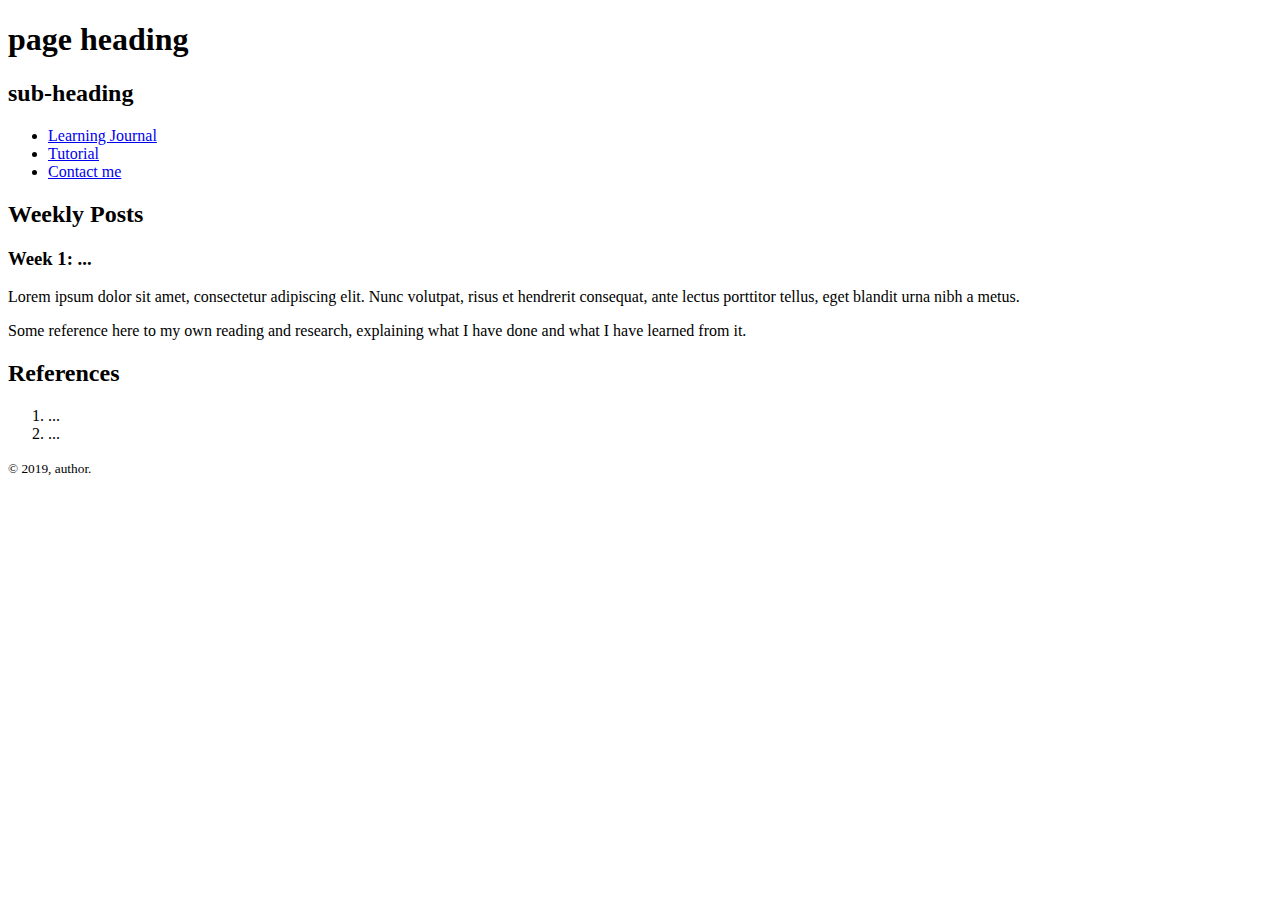
<file: contact/index.html>
<!doctype html><!--HTML5 doctype declaration -->
<html lang="en"><!--default language of the document content -->

<head>
  <meta charset="utf-8"><!--character encoding for the document (Unicode) -->
  <title>Contact Me</title><!--web page title -->
</head>

<body>
<!--Markup all web page content inside the 'body' tags -->
<div id="wrapper">
  <!--The 'wrapper' contains all the page content-->

  <header><!--The main heading for the page -->
    <h1>page heading</h1>
    <h2>sub-heading</h2>
  </header>

  <nav><!--The primary navigation for the page -->
    <ul>
      <li><a href="../index.html">Learning Journal</a></li>
      <li><a href="../tutorial/index.html">Tutorial</a></li>
      <li><a href="../contact/index.html">Contact me</a></li>
    </ul>
  </nav>

  <main><!--The main page content -->

    <h2>Weekly Posts</h2>

    <article>
      <header>
        <h3>Week 1: ...</h3>
      </header>
      <p>Lorem ipsum dolor sit amet, consectetur adipiscing elit. Nunc volutpat, risus et hendrerit consequat,
        ante lectus
        porttitor tellus, eget blandit urna nibh a metus. </p>

      <p>Some reference here to my own reading and research, explaining what I have done and what I have learned
        from it.</p>

    </article>

  </main><!--Close main page content -->

  <aside>

    <h2>References</h2>

    <ol>
      <li>...</li>
      <li>...</li>
    </ol>

  </aside>


  <footer><!--Footer content -->
    <small>&copy; 2019, author.</small>
  </footer>

</div><!--Close 'wrapper' div -->
</body><!--Close 'body' -->
</html><!--Close 'html' -->
</file>
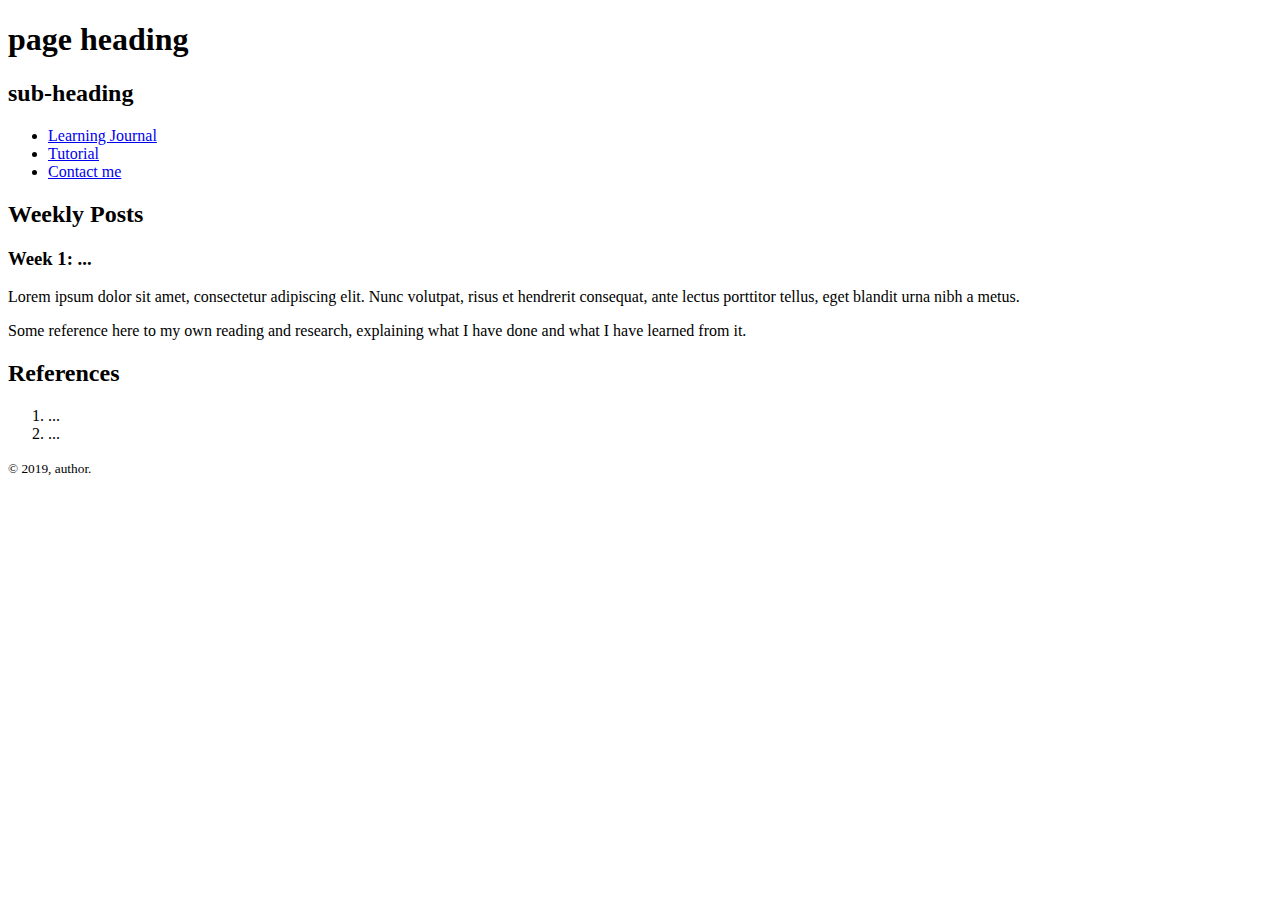
<file: tutorial/index.html>
<!doctype html><!--HTML5 doctype declaration -->
<html lang="en"><!--default language of the document content -->

<head>
  <meta charset="utf-8"><!--character encoding for the document (Unicode) -->
  <title>Tutorial</title><!--web page title -->
</head>

<body>
<!--Markup all web page content inside the 'body' tags -->
<div id="wrapper">
  <!--The 'wrapper' contains all the page content-->

  <header><!--The main heading for the page -->
    <h1>page heading</h1>
    <h2>sub-heading</h2>
  </header>

  <nav><!--The primary navigation for the page -->
    <ul>
      <li><a href="../index.html">Learning Journal</a></li>
      <li><a href="../tutorial/index.html">Tutorial</a></li>
      <li><a href="../contact/index.html">Contact me</a></li>
    </ul>
  </nav>

  <main><!--The main page content -->

    <h2>Weekly Posts</h2>

    <article>
      <header>
        <h3>Week 1: ...</h3>
      </header>
      <p>Lorem ipsum dolor sit amet, consectetur adipiscing elit. Nunc volutpat, risus et hendrerit consequat,
        ante lectus
        porttitor tellus, eget blandit urna nibh a metus. </p>

      <p>Some reference here to my own reading and research, explaining what I have done and what I have learned
        from it.</p>

    </article>

  </main><!--Close main page content -->

  <aside>

    <h2>References</h2>

    <ol>
      <li>...</li>
      <li>...</li>
    </ol>

  </aside>


  <footer><!--Footer content -->
    <small>&copy; 2019, author.</small>
  </footer>

</div><!--Close 'wrapper' div -->
</body><!--Close 'body' -->
</html><!--Close 'html' -->
</file>
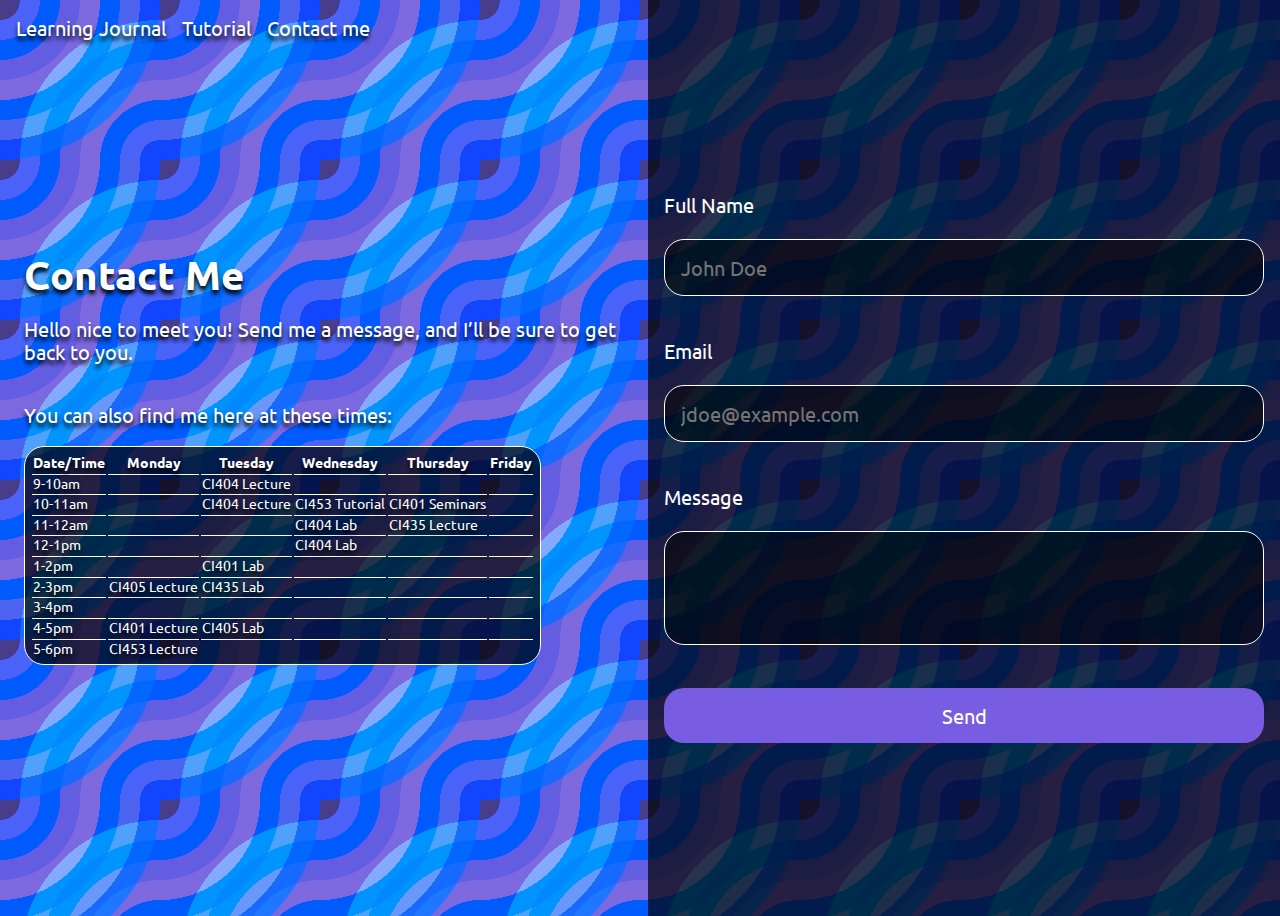
<file: contact.html>
<!doctype html>
<html lang="en">

<head>
    <meta charset="utf-8">
    <meta content="dark" name="color-scheme">

    <meta property="og:title" content="Contact Me">
    <meta property="og:description"
          content="Hello nice to meet you! Send me a message, and I’ll be sure to get back to you.">
    <meta property="og:locale" content="en_GB">
    <meta property="og:type" content="website">

    <title>Contact Me</title>
    <link href="css/normalize.css" rel="stylesheet">
    <link href="css/stylesheet.css" rel="stylesheet">
    <link href="favicon.ico" rel="icon" type="image/ico">

    <meta content="width=device-width, initial-scale=1.0" name="viewport">
</head>

<body class="wave-background group-container contact-group">
<a id="top"></a>
<header class="hero group-item contact-hero">
    <nav class="top-nav">
        <menu>
            <li><a href="index.html">Learning Journal</a></li>
            <li><a href="tutorial.html">Tutorial</a></li>
            <li><a href="contact.html">Contact me</a></li>
        </menu>
    </nav>
    <h1>Contact Me</h1>
    <p>
        Hello nice to meet you! Send me a message, and I’ll be sure to get back to you.
    </p>
    <p class="not-mobile">
        You can also find me here at these times:
    </p>
    <table class="not-mobile">
        <tr>
            <th>Date/Time</th>
            <th>Monday</th>
            <th>Tuesday</th>
            <th>Wednesday</th>
            <th>Thursday</th>
            <th>Friday</th>
        </tr>
        <tr>
            <td>9-10am</td>
            <td></td>
            <td>CI404 Lecture</td>
            <td></td>
            <td></td>
            <td></td>
        </tr>
        <tr>
            <td>10-11am</td>
            <td></td>
            <td>CI404 Lecture</td>
            <td>CI453 Tutorial</td>
            <td>CI401 Seminars</td>
            <td></td>
        </tr>
        <tr>
            <td>11-12am</td>
            <td></td>
            <td></td>
            <td>CI404 Lab</td>
            <td>CI435 Lecture</td>
            <td></td>
        </tr>
        <tr>
            <td>12-1pm</td>
            <td></td>
            <td></td>
            <td>CI404 Lab</td>
            <td></td>
            <td></td>
        </tr>
        <tr>
            <td>1-2pm</td>
            <td></td>
            <td>CI401 Lab</td>
            <td></td>
            <td></td>
            <td></td>
        </tr>
        <tr>
            <td>2-3pm</td>
            <td>CI405 Lecture</td>
            <td>CI435 Lab</td>
            <td></td>
            <td></td>
            <td></td>
        </tr>
        <tr>
            <td>3-4pm</td>
            <td></td>
            <td></td>
            <td></td>
            <td></td>
            <td></td>
        </tr>
        <tr>
            <td>4-5pm</td>
            <td>CI401 Lecture</td>
            <td>CI405 Lab</td>
            <td></td>
            <td></td>
            <td></td>
        </tr>
        <tr>
            <td>5-6pm</td>
            <td>CI453 Lecture</td>
            <td></td>
            <td></td>
            <td></td>
            <td></td>
        </tr>
    </table>
</header>
<main class="contact-group-item group-item">
    <form>
        <label for="name">Full Name</label><br>
        <input type="text" id="name" name="name" placeholder="John Doe"><br>
        <label for="email">Email</label><br>
        <input type="email" id="email" name="email" placeholder="jdoe@example.com"><br>
        <label for="message">Message</label><br>
        <textarea id="message" name="message"></textarea><br>
        <input type="submit" value="Send">
    </form>
</main>
</body>
</html>
</file>
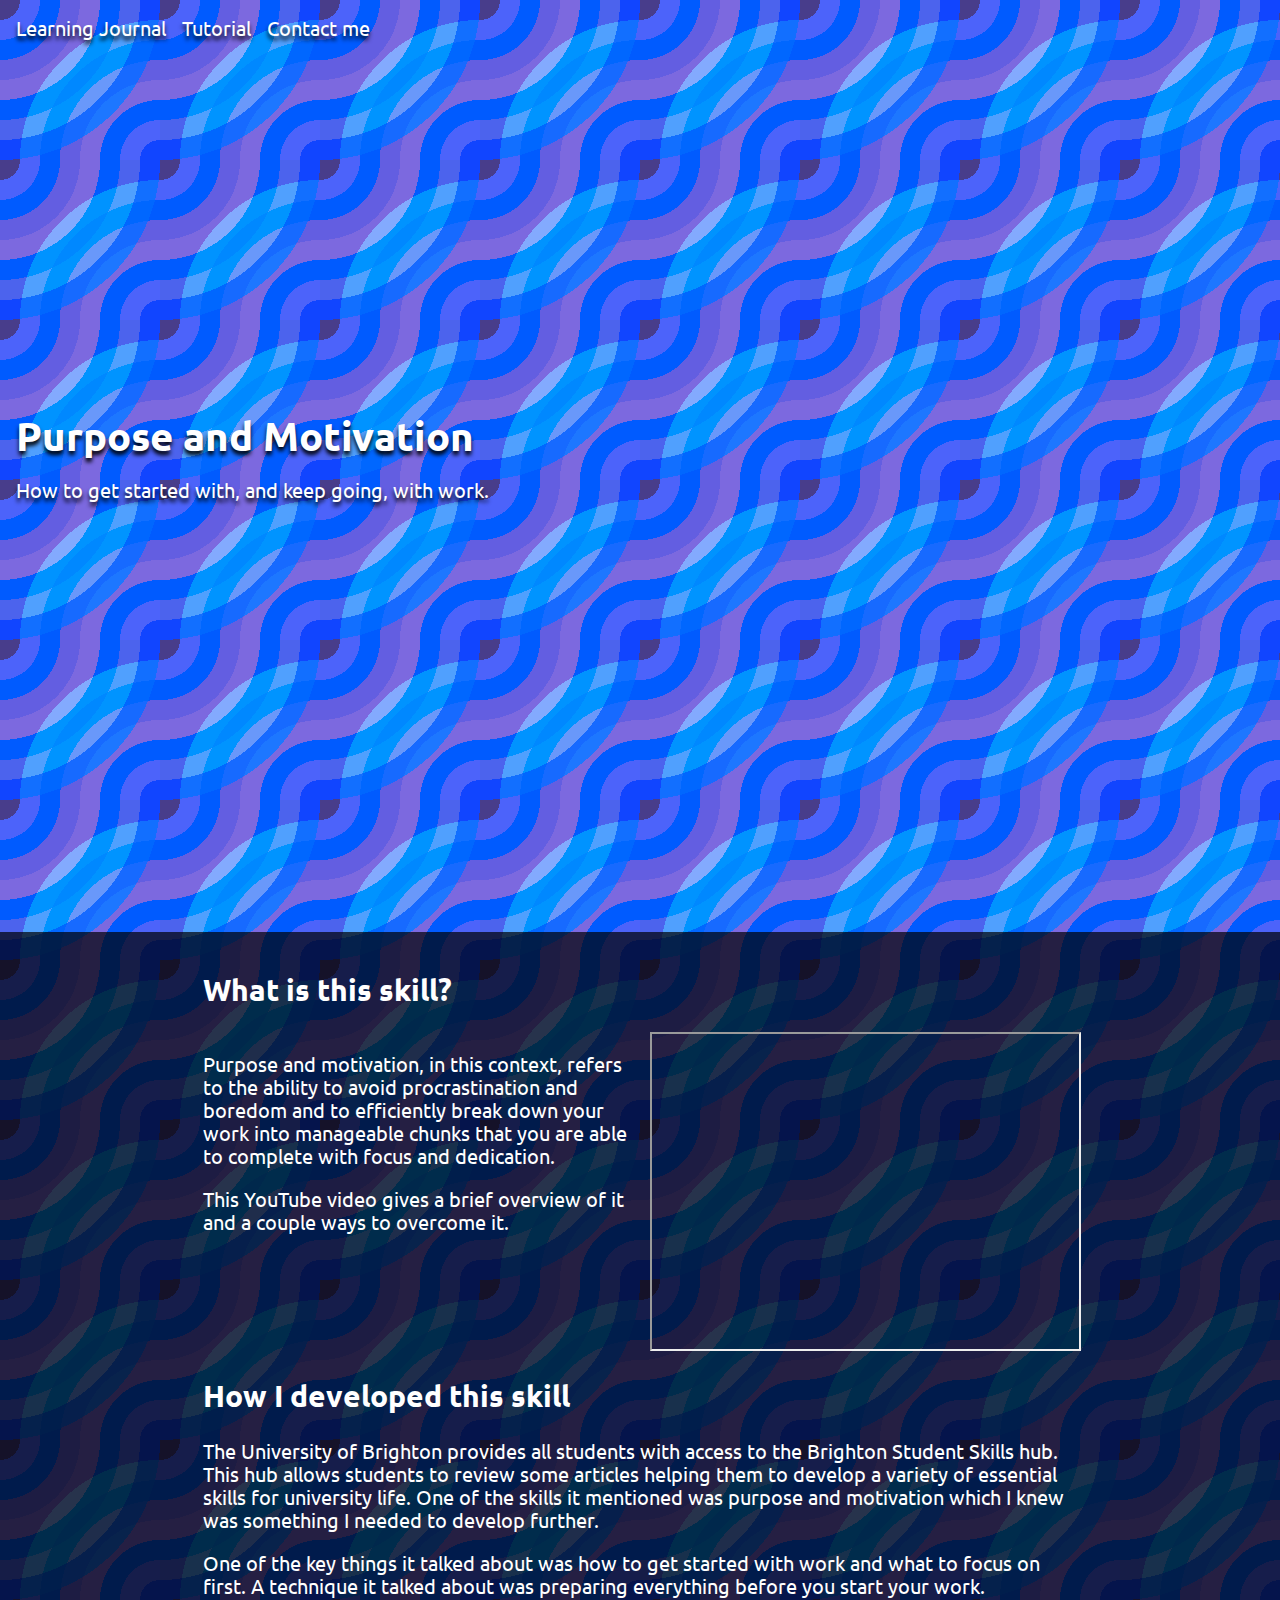
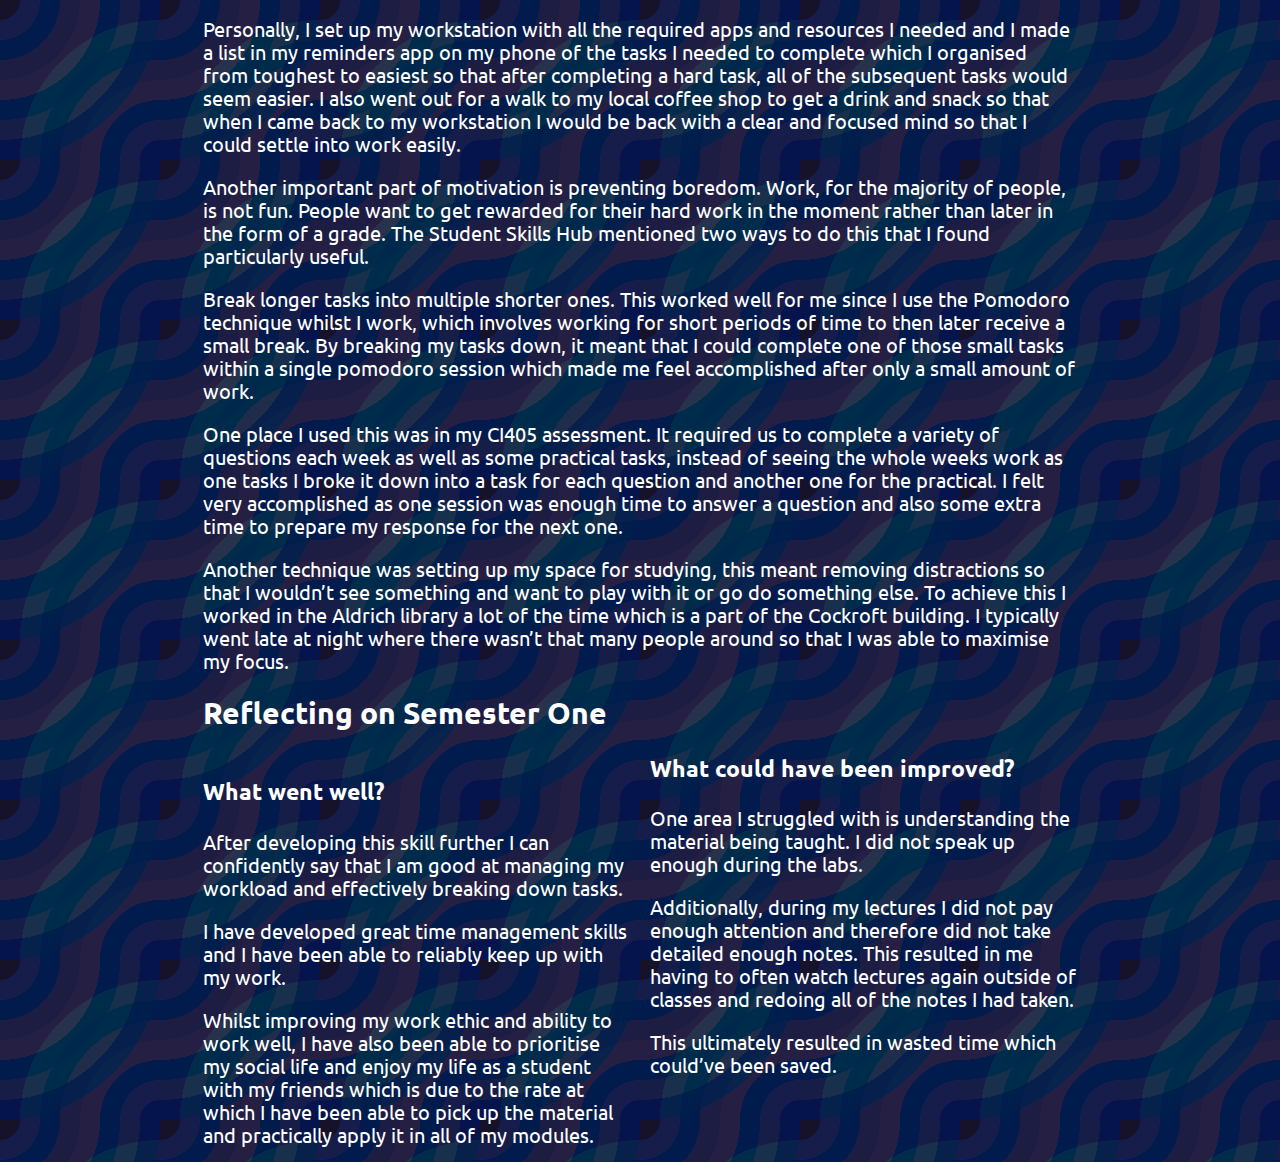
<file: tutorial.html>
<!doctype html>
<html lang="en">

<head>
    <meta charset="utf-8">
    <meta content="dark" name="color-scheme">

    <meta property="og:title" content="Purpose and Motivation">
    <meta property="og:description" content="How to get started with, and keep going, with work.">
    <meta property="og:locale" content="en_GB">
    <meta property="og:type" content="website">

    <title>Tutorial</title>
    <link href="css/normalize.css" rel="stylesheet">
    <link href="css/stylesheet.css" rel="stylesheet">
    <link href="favicon.ico" rel="icon" type="image/ico">

    <meta content="width=device-width, initial-scale=1.0" name="viewport">
</head>

<body class="wave-background">

<a id="top"></a>
<header class="hero">
    <nav class="top-nav">
        <menu>
            <li><a href="index.html">Learning Journal</a></li>
            <li><a href="tutorial.html">Tutorial</a></li>
            <li><a href="contact.html">Contact me</a></li>
        </menu>
    </nav>
    <h1>Purpose and Motivation</h1>
    <p>
        How to get started with, and keep going, with work.
    </p>
</header>


<main>
    <div id="wrapper">
        <h2>What is this skill?</h2>
        <div class="multi-column-container">
            <div>
                <p>
                    Purpose and motivation, in this context, refers to the ability to avoid procrastination and boredom
                    and to efficiently break down your work into manageable chunks that you are able to complete with
                    focus and dedication.
                </p>
                <p>
                    This YouTube video gives a brief overview of it and a couple ways to overcome it.
                </p>
            </div>
            <iframe width="560" height="315"
                    class="youtube-video"
                    src="https://www.youtube-nocookie.com/embed/wsNzAuYDgy0?si=DwmX5OiZ4ZJCKpaG"
                    title="YouTube video player"
                    allow="accelerometer; autoplay; clipboard-write; encrypted-media; gyroscope; picture-in-picture; web-share"
                    allowfullscreen></iframe>
        </div>
        <h2>How I developed this skill</h2>
        <p>
            The University of Brighton provides all students with access to the Brighton Student Skills hub. This hub
            allows students to review some articles helping them to develop a variety of essential skills for university
            life. One of the skills it mentioned was purpose and motivation which I knew was something I needed to
            develop further.
        </p>
        <p>
            One of the key things it talked about was how to get started with work and what to focus on first. A
            technique it talked about was preparing everything before you start your work.
        </p>
        <p>
            Personally, I set up my workstation with all the required apps and resources I needed and I made a list in
            my reminders app on my phone of the tasks I needed to complete which I organised from toughest to easiest so
            that after completing a hard task, all of the subsequent tasks would seem easier. I also went out for a walk
            to my local coffee shop to get a drink and snack so that when I came back to my workstation I would be back
            with a clear and focused mind so that I could settle into work easily.
        </p>
        <p>
            Another important part of motivation is preventing boredom. Work, for the majority of people, is not fun.
            People want to get rewarded for their hard work in the moment rather than later in the form of a grade. The
            Student Skills Hub mentioned two ways to do this that I found particularly useful.
        </p>
        <p>
            Break longer tasks into multiple shorter ones. This worked well for me since I use the Pomodoro technique
            whilst I work, which involves working for short periods of time to then later receive a small break. By
            breaking my tasks down, it meant that I could complete one of those small tasks within a single pomodoro
            session which made me feel accomplished after only a small amount of work.
        </p>
        <p>
            One place I used this was in my CI405 assessment. It required us to complete a variety of questions each
            week as well as some practical tasks, instead of seeing the whole weeks work as one tasks I broke it down
            into a task for each question and another one for the practical. I felt very accomplished as one session was
            enough time to answer a question and also some extra time to prepare my response for the next one.
        </p>
        <p>
            Another technique was setting up my space for studying, this meant removing distractions so that I wouldn’t
            see something and want to play with it or go do something else. To achieve this I worked in the Aldrich
            library a lot of the time which is a part of the Cockroft building. I typically went late at night where
            there wasn’t that many people around so that I was able to maximise my focus.
        </p>
        <h2>Reflecting on Semester One</h2>
        <div class="multi-column-container">
            <h3>What went well?</h3>
            <p>
                After developing this skill further I can confidently say that I am good at managing my workload and
                effectively breaking down tasks.
            </p>
            <p>
                I have developed great time management skills and I have been able to reliably keep up with my work.
            </p>
            <p>
                Whilst improving my work ethic and ability to work well, I have also been able to prioritise my social
                life and enjoy my life as a student with my friends which is due to the rate at which I have been able
                to pick up the material and practically apply it in all of my modules.
            </p>

            <h3>What could have been improved?</h3>
            <p>
                One area I struggled with is understanding the material being taught. I did not speak up enough during
                the labs.
            </p>
            <p>
                Additionally, during my lectures I did not pay enough attention and therefore did not take detailed
                enough notes. This resulted in me having to often watch lectures again outside of classes and redoing
                all of the notes I had taken.
            </p>
            <p>
                This ultimately resulted in wasted time which could’ve been saved.
            </p>
        </div>
    </div>
</main>
</body>
</html>
</file>
<file: css/stylesheet.css>
/*References
Backgrounds - https://blog.logrocket.com/advanced-effects-with-css-background-blend-modes-4b750198522a/
*/

/*Imports*/
@import url('https://fonts.googleapis.com/css2?family=Ubuntu:ital,wght@0,300;0,400;0,500;0,700;1,300;1,400;1,500;1,700&display=swap');

/*Variables + Config*/
:root {
    color-scheme: dark only;
    /*Colour*/
    --accent-colour: rgb(120, 93, 226);
    --primary-colour: black;
    --alt-primary-colour: white;

    /*Appearance*/
    --border-radius: 20px;
    --default-drop-shadow: 0 4px 4px 0 rgba(0, 0, 0, 0.25);

    /*Fonts*/
    --default-font-family: 'Ubuntu', sans-serif;
    --base-font-size: 20px;
}

/*Elements*/
html {
    background-color: black;
    scroll-behavior: smooth
}

body {
    font-family: var(--default-font-family);
    font-size: var(--base-font-size);
    color: var(--alt-primary-colour);
    accent-color: var(--accent-colour);
}

main {
    padding: 16px;
    background: rgba(0, 0, 0, 0.7);
}

/*
* These link colours are taken from Firefox.
* They make links visible in browsers that do not respect the color-scheme meta element
*/
a:link {
    color: rgb(120, 115, 254);
}

a:visited {
    color: rgb(253, 150, 255);
}

article header h2 {
    margin-bottom: 0;
}

article header h3 {
    font-style: italic;
    font-weight: 700;
    margin: 0;
}

aside {
    background: rgba(0, 0, 0, 0.50);
    border: 1px solid #FFF;
    border-radius: var(--border-radius);
    padding: 16px;
}

code {
    border-radius: var(--border-radius);
    background: rgba(0, 0, 0, 0.7);
}

dt {
    font-weight: 700;
}

img {
    max-width: 100%;
    max-height: 500px; /*Safe guard for extra large images*/
    border: 1px solid #FFF;
    border-radius: calc(var(--border-radius) / 2);
}

figure {
    padding: 16px;
    border-radius: var(--border-radius);
    border: 1px solid #FFF;
    background: rgba(0, 0, 0, 0.7);
    margin-left: 0;
    margin-right: 0;
}

figure img {
    border: unset;
    border-radius: unset;
}

figcaption {
    font-size: 0.8em;
    font-weight: 700;
    font-style: italic;
}

form {
    display: flex;
    flex-direction: column;
    /*width and height are a bit of a hack to size and align things correctly*/
    width: 100%;
    height: 100%;
    justify-content: center;
}

input[type=submit] {
    background: var(--accent-colour);
    border: 0;
    border-radius: var(--border-radius);
    padding: 16px;
}

input[type=text], input[type=email], textarea {
    background: rgba(0, 0, 0, 0.50);
    border: 1px solid #FFF;
    border-radius: var(--border-radius);
    padding: 16px;
}

input[type=text]:focus, input[type=email]:focus, textarea:focus {
    border: 0;
}

label, input[type=submit] {
    margin-top: 1em;
}

table {
    font-size: 0.85rem;
    background: rgba(0, 0, 0, 0.7);
    padding: 5px;
    border-radius: var(--border-radius);
    border: 1px solid #FFF;
}

textarea {
    resize: none;
    min-height: 4em; /*4 lines of content*/
}

td {
    border-top: 1px solid #FFF;
}

/*Classes + ids*/
.clear {
    clear: both;
}

.contact-column-split {
    column-count: 1;
}

.contact-group {
    display: block;
}

.contact-group-item {
    margin: 0 !important; /*Forcefully override the margin on .group-item*/
}

.contact-hero {
    height: 60vh;
}

.desktop {
    display: none;
}

.entry-nav {
    display: flex;
    padding: 16px;
    align-items: flex-start;
    border-radius: var(--border-radius);
    border: 1px solid #FFF;
    background: rgba(0, 0, 0, 0.7);
    align-self: stretch;
}

.entry-nav a {
    color: inherit;
    text-decoration: none;
}

.entry-nav a:hover {
    color: var(--accent-colour);
}

.entry-nav menu {
    margin: 0;
    padding: 0;
    list-style-type: none;
}

.float-left .float-item {
    float: left;
}

.float-right .float-item {
    float: right;
}

.floating-action-button {
    position: fixed;
    bottom: 16px;
    right: 16px;
    box-shadow: var(--default-drop-shadow);
}

.group-container {
    display: flex;
    flex-wrap: wrap;
}

.group-item {
    box-sizing: border-box; /*Includes padding and border when calculating width*/
    display: flex;
    flex-direction: column;
    flex: 1 1 100%;
    align-items: center;
}

.hero {
    display: flex;
    height: 100vh;
    gap: 0;
    flex-direction: column;
    justify-content: center;
    align-items: flex-start;
    padding: 16px;
    text-shadow: black 0 4px 4px;
}

.hero h1 {
    margin: 0;
}

.hidden {
    display: none;
}

.icon-button {
    background: var(--accent-colour);
    border-radius: 500px;
    padding: 1rem;
    color: var(--alt-primary-colour);
}

.icon-button span {
    display: flex;
    align-items: center;
    justify-content: center;
}

.multi-column-container {
    columns: 1;
}

.not-mobile {
    display: none;
}

.top-nav {
    margin: 0;
    top: 0;
    left: 0;
    position: absolute;
    padding: 16px;
}

.top-nav a {
    color: inherit;
    text-align: center;
    text-decoration: none;
    text-shadow: black 0 4px 4px;
}

.top-nav a:hover {
    color: var(--accent-colour);
}

.top-nav li {
    flex-basis: 100%;
    text-align: center; /*https://www.andy-howard.com/verticalAndHorizontalAlignment/index.html#*/
}

.top-nav menu {
    margin: 0;
    padding: 0;
    display: flex;
    align-items: flex-start;
    gap: 16px;
    list-style-type: none;
}

.wave-background {
    background: radial-gradient(
            at bottom right,
            dodgerblue 0,
            dodgerblue 1em,
            lightskyblue 1em,
            lightskyblue 2em,
            deepskyblue 2em,
            deepskyblue 3em,
            gainsboro 3em,
            gainsboro 4em,
            lightsteelblue 4em,
            lightsteelblue 5em,
            deepskyblue 5em,
            deepskyblue 6em,
            lightskyblue 6em,
            lightskyblue 7em,
            transparent 7em,
            transparent 8em
    ),
    radial-gradient(
            at top left,
            transparent 0,
            transparent 1em,
            lightskyblue 1em,
            lightskyblue 2em,
            deepskyblue 2em,
            deepskyblue 3em,
            lightsteelblue 3em,
            lightsteelblue 4em,
            gainsboro 4em,
            gainsboro 5em,
            deepskyblue 5em,
            deepskyblue 6em,
            skyblue 6em,
            skyblue 7em,
            dodgerblue 7em,
            dodgerblue 8em,
            transparent 8em,
            transparent 20em
    ),
    radial-gradient(
            circle at center bottom,
            darkslateblue, darkslateblue
    );

    background-blend-mode: overlay;
    background-size: 8em 8em, 8em 8em, cover;
}

#wrapper {
    max-width: 100%;
}

/*Source: https://yoast.com/how-to-make-youtube-videos-responsive/*/
.youtube-video {
    aspect-ratio: 16 / 9;
    width: 100%;
}

/*Queries*/

/*Tablet - Portrait*/
@media (min-width: 600px) {
    a.nav {
        display: block;
        position: relative;
        top: -122px; /*Size of entry nav(90px) + top offset(16px) + 16px padding below*/
        visibility: hidden;
    }

    .entry-nav {
        position: sticky;
        top: 16px;
        border-radius: 500px;
        backdrop-filter: blur(10px);
        -webkit-backdrop-filter: blur(10px);
        background: rgba(0, 0, 0, 0.3);
        box-shadow: var(--default-drop-shadow);
    }

    .entry-nav a {
        text-align: center;
        font-size: large;
    }

    .entry-nav li {
        text-align: center; /*https://www.andy-howard.com/verticalAndHorizontalAlignment/index.html#*/
    }

    .entry-nav menu {
        display: flex;
        justify-content: space-between; /*https://css-tricks.com/almanac/properties/j/justify-content/*/
        flex-direction: row;
        align-items: center;
        gap: 1rem;
    }

    .group-item {
        flex: 1 1 calc(calc(100% / 2) - 16px); /*Allows up to 2 items in a single row but also allows elements to expand when there are less then 3: https://developer.mozilla.org/en-US/docs/Web/CSS/CSS_flexible_box_layout/Mastering_wrapping_of_flex_items#wrapping_and_flex-direction*/
        margin: 8px;
    }

    .mobile {
        display: none;
    }

    .multi-column-container {
        columns: 2;

        h2 {
            column-span: all;
        }

        p {
            break-inside: avoid;
        }
    }

    .not-mobile {
        display: inherit;
    }

    .top-nav li {
        flex-basis: unset;
    }

    #wrapper {
        align-content: center;
        max-width: 70%;
        margin: 0 auto;
    }
}

/*Tablet - Landscape+*/
@media (min-width: 992px) {
    .contact-group {
        display: flex;
    }

    .contact-hero {
        height: 100vh;
    }

    .desktop {
        display: unset;
    }

    .entry-nav a {
        font-size: inherit;
    }

    .not-desktop {
        display: none;
    }
}
</file>
